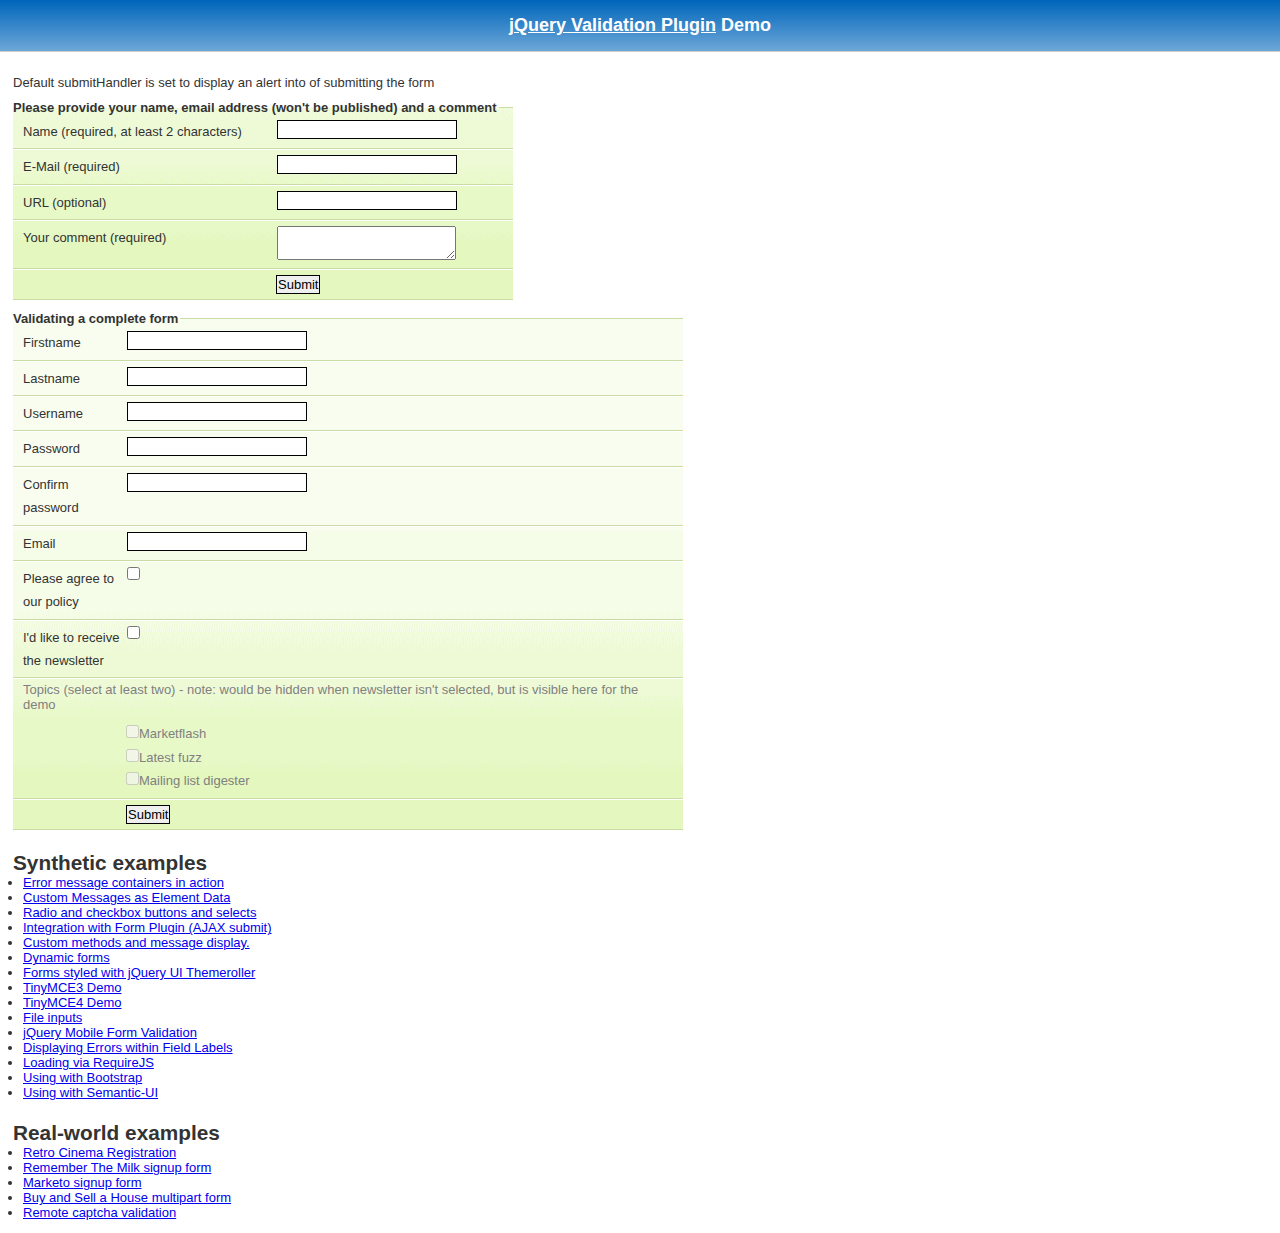
<file: js/demo/index.html>
<!DOCTYPE html>
<html lang="en">
<head>
	<meta charset="utf-8">
	<title>jQuery validation plug-in - main demo</title>
	<link rel="stylesheet" href="css/screen.css">
	<script src="../lib/jquery.js"></script>
	<script src="../dist/jquery.validate.js"></script>
	<script>
	$.validator.setDefaults({
		submitHandler: function() {
			alert("submitted!");
		}
	});

	$().ready(function() {
		// validate the comment form when it is submitted
		$("#commentForm").validate();

		// validate signup form on keyup and submit
		$("#signupForm").validate({
			rules: {
				firstname: "required",
				lastname: "required",
				username: {
					required: true,
					minlength: 2
				},
				password: {
					required: true,
					minlength: 5
				},
				confirm_password: {
					required: true,
					minlength: 5,
					equalTo: "#password"
				},
				email: {
					required: true,
					email: true
				},
				topic: {
					required: "#newsletter:checked",
					minlength: 2
				},
				agree: "required"
			},
			messages: {
				firstname: "Please enter your firstname",
				lastname: "Please enter your lastname",
				username: {
					required: "Please enter a username",
					minlength: "Your username must consist of at least 2 characters"
				},
				password: {
					required: "Please provide a password",
					minlength: "Your password must be at least 5 characters long"
				},
				confirm_password: {
					required: "Please provide a password",
					minlength: "Your password must be at least 5 characters long",
					equalTo: "Please enter the same password as above"
				},
				email: "Please enter a valid email address",
				agree: "Please accept our policy",
				topic: "Please select at least 2 topics"
			}
		});

		// propose username by combining first- and lastname
		$("#username").focus(function() {
			var firstname = $("#firstname").val();
			var lastname = $("#lastname").val();
			if (firstname && lastname && !this.value) {
				this.value = firstname + "." + lastname;
			}
		});

		//code to hide topic selection, disable for demo
		var newsletter = $("#newsletter");
		// newsletter topics are optional, hide at first
		var inital = newsletter.is(":checked");
		var topics = $("#newsletter_topics")[inital ? "removeClass" : "addClass"]("gray");
		var topicInputs = topics.find("input").attr("disabled", !inital);
		// show when newsletter is checked
		newsletter.click(function() {
			topics[this.checked ? "removeClass" : "addClass"]("gray");
			topicInputs.attr("disabled", !this.checked);
		});
	});
	</script>
	<style>
	#commentForm {
		width: 500px;
	}
	#commentForm label {
		width: 250px;
	}
	#commentForm label.error, #commentForm input.submit {
		margin-left: 253px;
	}
	#signupForm {
		width: 670px;
	}
	#signupForm label.error {
		margin-left: 10px;
		width: auto;
		display: inline;
	}
	#newsletter_topics label.error {
		display: none;
		margin-left: 103px;
	}
	</style>
</head>
<body>
<h1 id="banner"><a href="https://jqueryvalidation.org/">jQuery Validation Plugin</a> Demo</h1>
<div id="main">
	<p>Default submitHandler is set to display an alert into of submitting the form</p>
	<form class="cmxform" id="commentForm" method="get" action="">
		<fieldset>
			<legend>Please provide your name, email address (won't be published) and a comment</legend>
			<p>
				<label for="cname">Name (required, at least 2 characters)</label>
				<input id="cname" name="name" minlength="2" type="text" required>
			</p>
			<p>
				<label for="cemail">E-Mail (required)</label>
				<input id="cemail" type="email" name="email" required>
			</p>
			<p>
				<label for="curl">URL (optional)</label>
				<input id="curl" type="url" name="url">
			</p>
			<p>
				<label for="ccomment">Your comment (required)</label>
				<textarea id="ccomment" name="comment" required></textarea>
			</p>
			<p>
				<input class="submit" type="submit" value="Submit">
			</p>
		</fieldset>
	</form>
	<form class="cmxform" id="signupForm" method="get" action="">
		<fieldset>
			<legend>Validating a complete form</legend>
			<p>
				<label for="firstname">Firstname</label>
				<input id="firstname" name="firstname" type="text">
			</p>
			<p>
				<label for="lastname">Lastname</label>
				<input id="lastname" name="lastname" type="text">
			</p>
			<p>
				<label for="username">Username</label>
				<input id="username" name="username" type="text">
			</p>
			<p>
				<label for="password">Password</label>
				<input id="password" name="password" type="password">
			</p>
			<p>
				<label for="confirm_password">Confirm password</label>
				<input id="confirm_password" name="confirm_password" type="password">
			</p>
			<p>
				<label for="email">Email</label>
				<input id="email" name="email" type="email">
			</p>
			<p>
				<label for="agree">Please agree to our policy</label>
				<input type="checkbox" class="checkbox" id="agree" name="agree">
			</p>
			<p>
				<label for="newsletter">I'd like to receive the newsletter</label>
				<input type="checkbox" class="checkbox" id="newsletter" name="newsletter">
			</p>
			<fieldset id="newsletter_topics">
				<legend>Topics (select at least two) - note: would be hidden when newsletter isn't selected, but is visible here for the demo</legend>
				<label for="topic_marketflash">
					<input type="checkbox" id="topic_marketflash" value="marketflash" name="topic">Marketflash
				</label>
				<label for="topic_fuzz">
					<input type="checkbox" id="topic_fuzz" value="fuzz" name="topic">Latest fuzz
				</label>
				<label for="topic_digester">
					<input type="checkbox" id="topic_digester" value="digester" name="topic">Mailing list digester
				</label>
				<label for="topic" class="error">Please select at least two topics you'd like to receive.</label>
			</fieldset>
			<p>
				<input class="submit" type="submit" value="Submit">
			</p>
		</fieldset>
	</form>
	<h3>Synthetic examples</h3>
	<ul>
		<li><a href="errorcontainer-demo.html">Error message containers in action</a>
		</li>
		<li><a href="custom-messages-data-demo.html">Custom Messages as Element Data</a>
		</li>
		<li><a href="radio-checkbox-select-demo.html">Radio and checkbox buttons and selects</a>
		</li>
		<li><a href="ajaxSubmit-integration-demo.html">Integration with Form Plugin (AJAX submit)</a>
		</li>
		<li><a href="custom-methods-demo.html">Custom methods and message display.</a>
		</li>
		<li><a href="dynamic-totals.html">Dynamic forms</a>
		</li>
		<li><a href="themerollered.html">Forms styled with jQuery UI Themeroller</a>
		</li>
		<li><a href="tinymce/">TinyMCE3 Demo</a>
		</li>
		<li><a href="tinymce4/">TinyMCE4 Demo</a>
		</li>
		<li><a href="file_input.html">File inputs</a>
		</li>
		<li><a href="jquerymobile.html">jQuery Mobile Form Validation</a>
		</li>
		<li><a href="errors-within-labels.html">Displaying Errors within Field Labels</a>
		</li>
		<li><a href="requirejs/index.html">Loading via RequireJS</a>
		</li>
		<li><a href="bootstrap/index.html">Using with Bootstrap</a>
		</li>
		<li><a href="semantic-ui/index.html">Using with Semantic-UI</a>
		</li>
	</ul>
	<h3>Real-world examples</h3>
	<ul>
		<li><a href="cinema/">Retro Cinema Registration</a></li>
		<li><a href="milk/">Remember The Milk signup form</a></li>
		<li><a href="marketo/">Marketo signup form</a></li>
		<li><a href="multipart/">Buy and Sell a House multipart form</a></li>
		<li><a href="captcha/">Remote captcha validation</a></li>
	</ul>
</div>
</body>
</html>
</file>
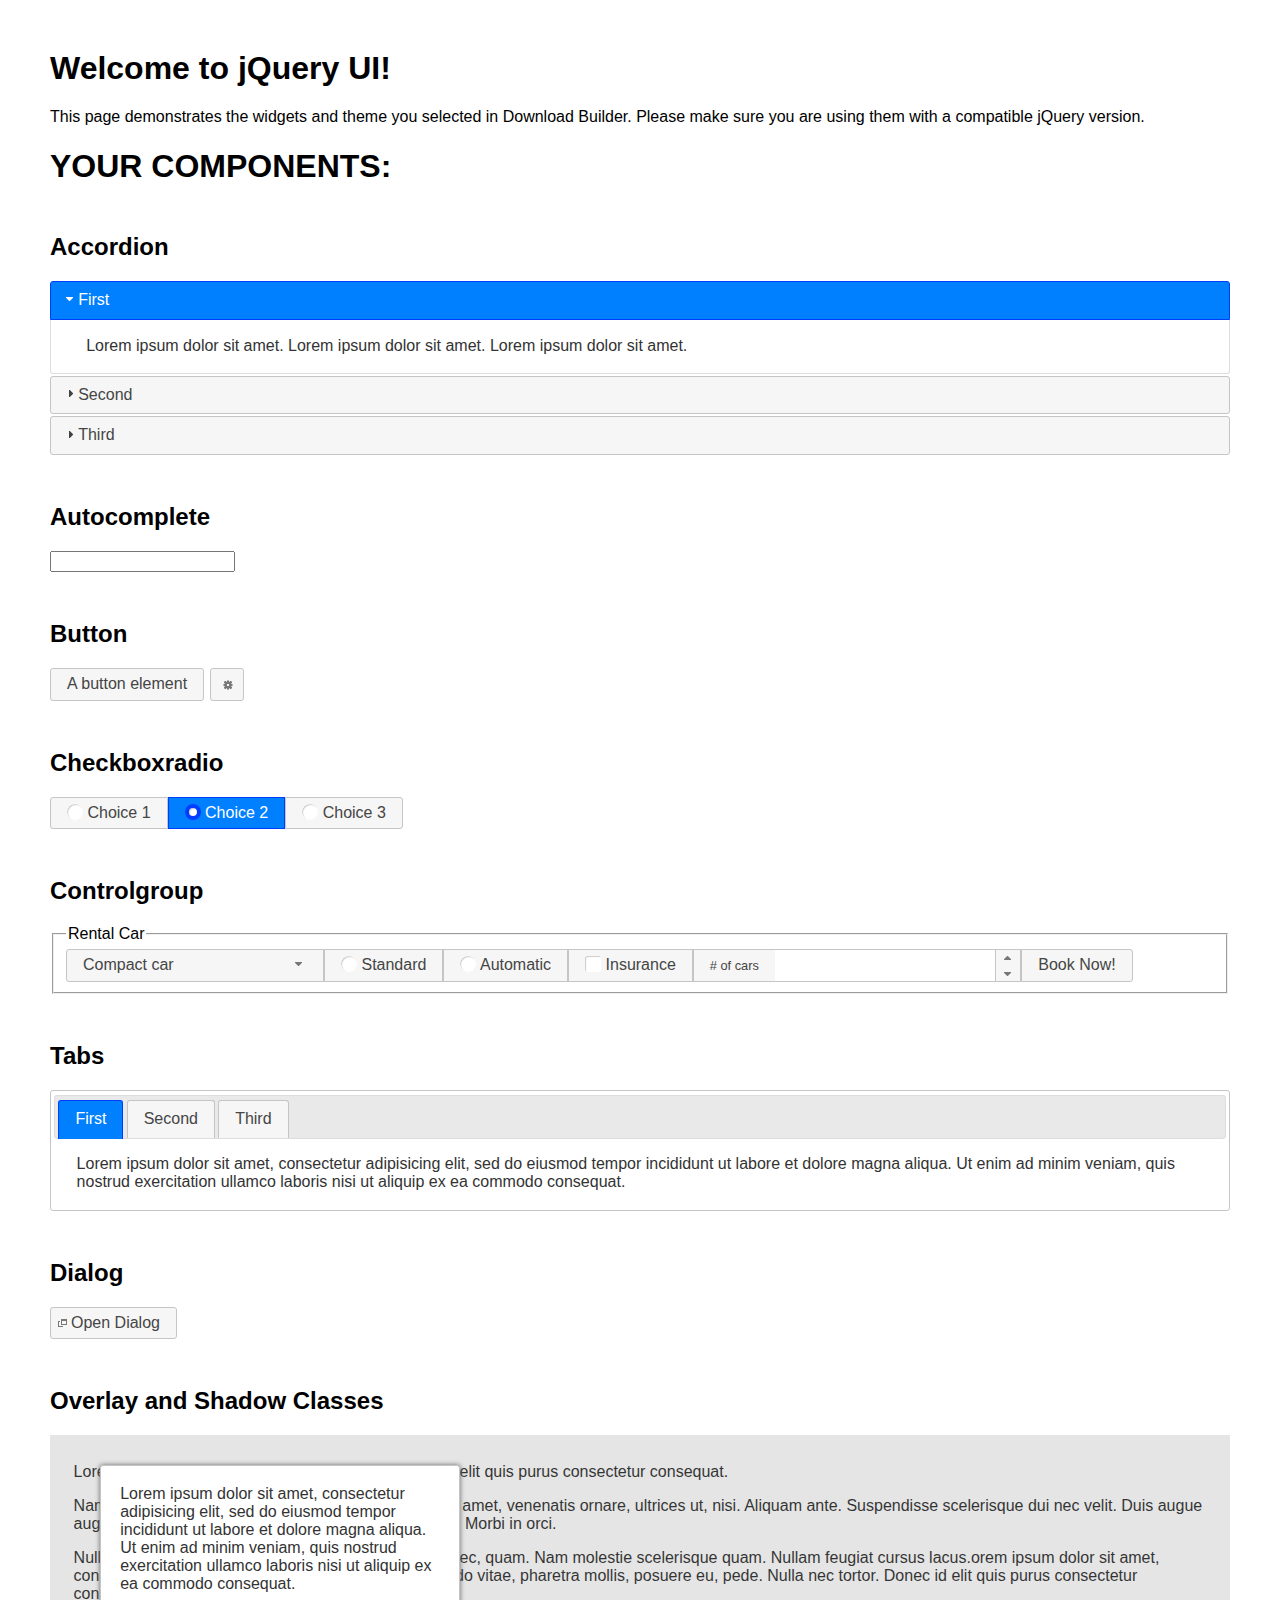
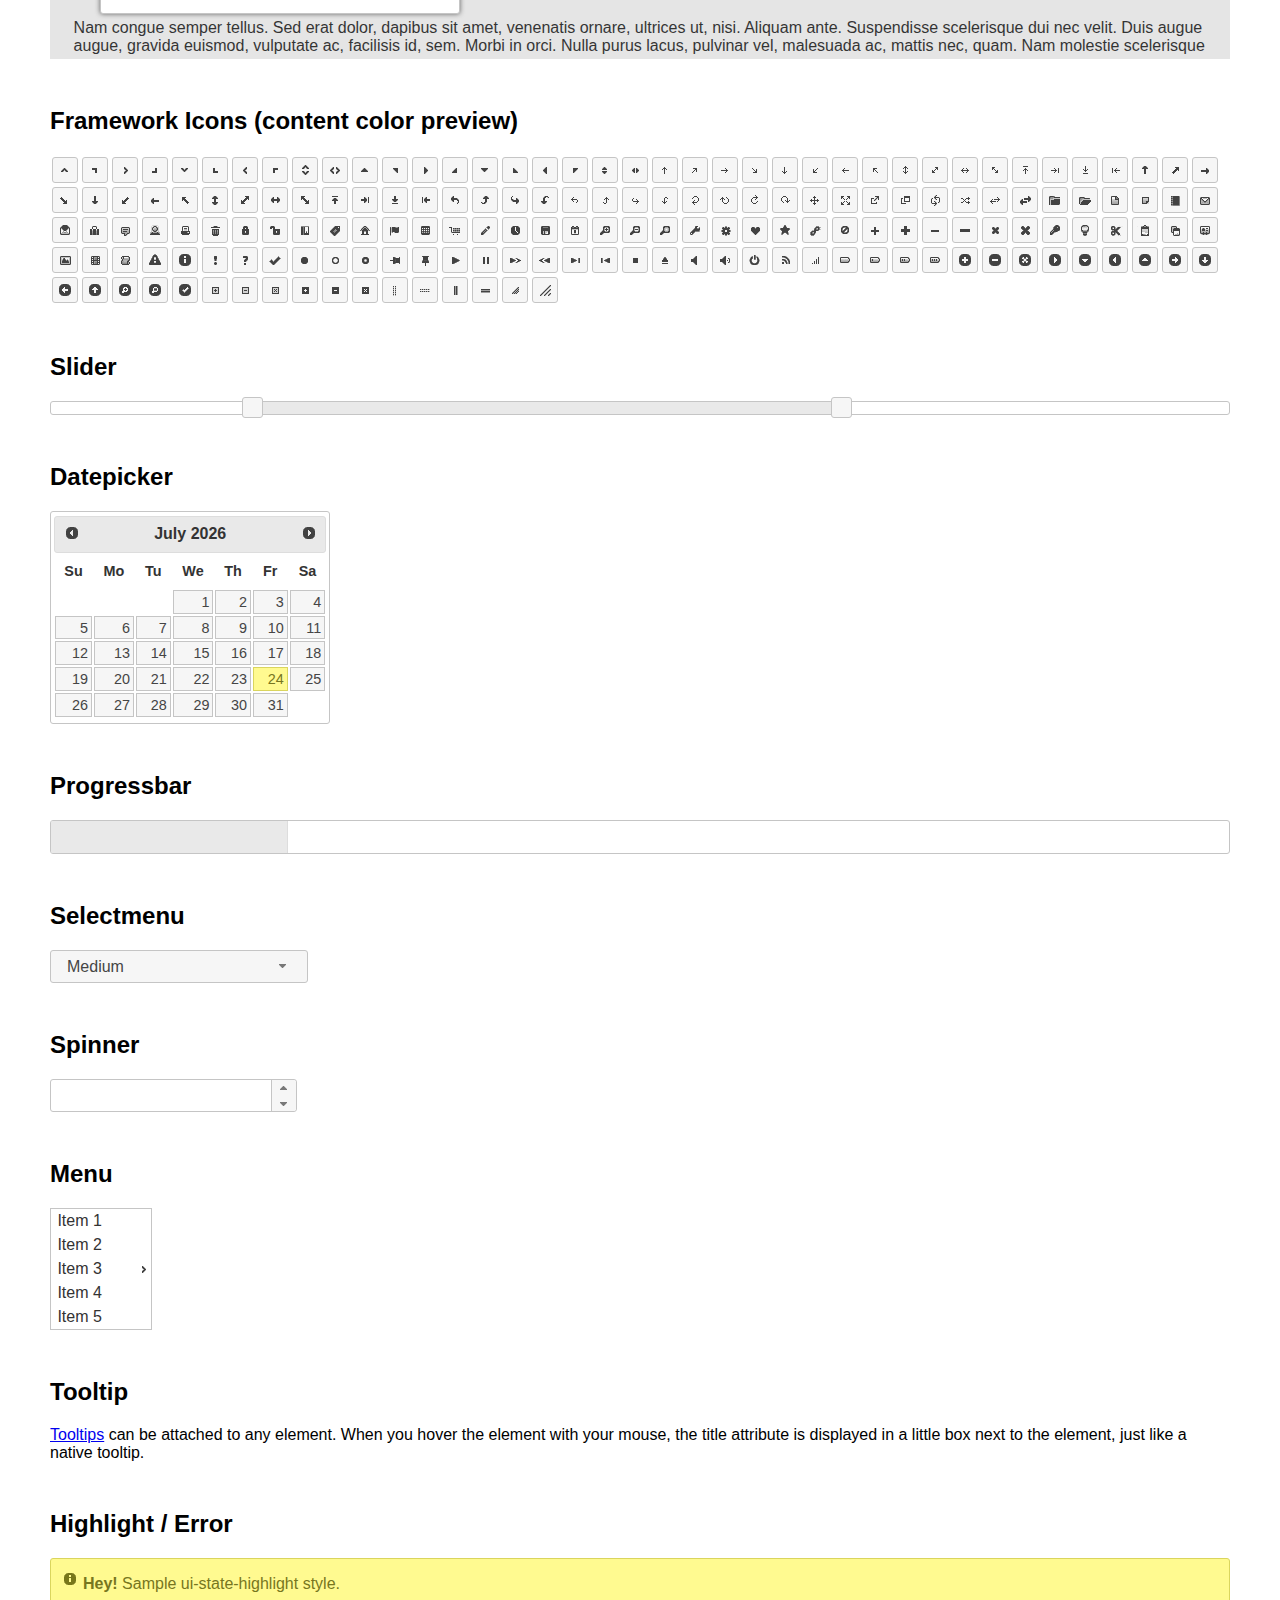
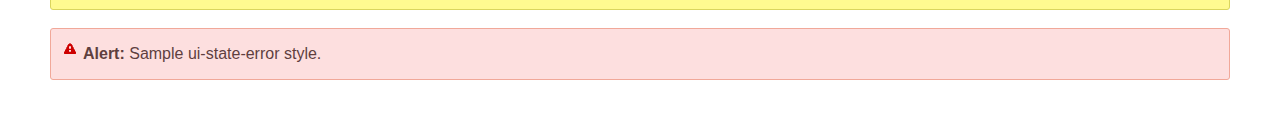
<file: js/jquery-ui-1.12.1.custom/index.html>
<!doctype html>
<html lang="us">
<head>
	<meta charset="utf-8">
	<title>jQuery UI Example Page</title>
	<link href="jquery-ui.css" rel="stylesheet">
	<style>
	body{
		font-family: "Trebuchet MS", sans-serif;
		margin: 50px;
	}
	.demoHeaders {
		margin-top: 2em;
	}
	#dialog-link {
		padding: .4em 1em .4em 20px;
		text-decoration: none;
		position: relative;
	}
	#dialog-link span.ui-icon {
		margin: 0 5px 0 0;
		position: absolute;
		left: .2em;
		top: 50%;
		margin-top: -8px;
	}
	#icons {
		margin: 0;
		padding: 0;
	}
	#icons li {
		margin: 2px;
		position: relative;
		padding: 4px 0;
		cursor: pointer;
		float: left;
		list-style: none;
	}
	#icons span.ui-icon {
		float: left;
		margin: 0 4px;
	}
	.fakewindowcontain .ui-widget-overlay {
		position: absolute;
	}
	select {
		width: 200px;
	}
	</style>
</head>
<body>

<h1>Welcome to jQuery UI!</h1>

<div class="ui-widget">
	<p>This page demonstrates the widgets and theme you selected in Download Builder. Please make sure you are using them with a compatible jQuery version.</p>
</div>

<h1>YOUR COMPONENTS:</h1>

<!-- Accordion -->
<h2 class="demoHeaders">Accordion</h2>
<div id="accordion">
	<h3>First</h3>
	<div>Lorem ipsum dolor sit amet. Lorem ipsum dolor sit amet. Lorem ipsum dolor sit amet.</div>
	<h3>Second</h3>
	<div>Phasellus mattis tincidunt nibh.</div>
	<h3>Third</h3>
	<div>Nam dui erat, auctor a, dignissim quis.</div>
</div>

<!-- Autocomplete -->
<h2 class="demoHeaders">Autocomplete</h2>
<div>
	<input id="autocomplete" title="type &quot;a&quot;">
</div>

<!-- Button -->
<h2 class="demoHeaders">Button</h2>
<button id="button">A button element</button>
<button id="button-icon">An icon-only button</button>

<!-- Checkboxradio -->
<h2 class="demoHeaders">Checkboxradio</h2>
<form style="margin-top: 1em;">
	<div id="radioset">
		<input type="radio" id="radio1" name="radio"><label for="radio1">Choice 1</label>
		<input type="radio" id="radio2" name="radio" checked="checked"><label for="radio2">Choice 2</label>
		<input type="radio" id="radio3" name="radio"><label for="radio3">Choice 3</label>
	</div>
</form>

<!-- Controlgroup -->
<h2 class="demoHeaders">Controlgroup</h2>
<fieldset>
	<legend>Rental Car</legend>
	<div id="controlgroup">
		<select id="car-type">
			<option>Compact car</option>
			<option>Midsize car</option>
			<option>Full size car</option>
			<option>SUV</option>
			<option>Luxury</option>
			<option>Truck</option>
			<option>Van</option>
		</select>
		<label for="transmission-standard">Standard</label>
		<input type="radio" name="transmission" id="transmission-standard">
		<label for="transmission-automatic">Automatic</label>
		<input type="radio" name="transmission" id="transmission-automatic">
		<label for="insurance">Insurance</label>
		<input type="checkbox" name="insurance" id="insurance">
		<label for="horizontal-spinner" class="ui-controlgroup-label"># of cars</label>
		<input id="horizontal-spinner" class="ui-spinner-input">
		<button>Book Now!</button>
	</div>
</fieldset>

<!-- Tabs -->
<h2 class="demoHeaders">Tabs</h2>
<div id="tabs">
	<ul>
		<li><a href="#tabs-1">First</a></li>
		<li><a href="#tabs-2">Second</a></li>
		<li><a href="#tabs-3">Third</a></li>
	</ul>
	<div id="tabs-1">Lorem ipsum dolor sit amet, consectetur adipisicing elit, sed do eiusmod tempor incididunt ut labore et dolore magna aliqua. Ut enim ad minim veniam, quis nostrud exercitation ullamco laboris nisi ut aliquip ex ea commodo consequat.</div>
	<div id="tabs-2">Phasellus mattis tincidunt nibh. Cras orci urna, blandit id, pretium vel, aliquet ornare, felis. Maecenas scelerisque sem non nisl. Fusce sed lorem in enim dictum bibendum.</div>
	<div id="tabs-3">Nam dui erat, auctor a, dignissim quis, sollicitudin eu, felis. Pellentesque nisi urna, interdum eget, sagittis et, consequat vestibulum, lacus. Mauris porttitor ullamcorper augue.</div>
</div>

<h2 class="demoHeaders">Dialog</h2>
<p>
	<button id="dialog-link" class="ui-button ui-corner-all ui-widget">
		<span class="ui-icon ui-icon-newwin"></span>Open Dialog
	</button>
</p>

<h2 class="demoHeaders">Overlay and Shadow Classes</h2>
<div style="position: relative; width: 96%; height: 200px; padding:1% 2%; overflow:hidden;" class="fakewindowcontain">
	<p>Lorem ipsum dolor sit amet,  Nulla nec tortor. Donec id elit quis purus consectetur consequat. </p><p>Nam congue semper tellus. Sed erat dolor, dapibus sit amet, venenatis ornare, ultrices ut, nisi. Aliquam ante. Suspendisse scelerisque dui nec velit. Duis augue augue, gravida euismod, vulputate ac, facilisis id, sem. Morbi in orci. </p><p>Nulla purus lacus, pulvinar vel, malesuada ac, mattis nec, quam. Nam molestie scelerisque quam. Nullam feugiat cursus lacus.orem ipsum dolor sit amet, consectetur adipiscing elit. Donec libero risus, commodo vitae, pharetra mollis, posuere eu, pede. Nulla nec tortor. Donec id elit quis purus consectetur consequat. </p><p>Nam congue semper tellus. Sed erat dolor, dapibus sit amet, venenatis ornare, ultrices ut, nisi. Aliquam ante. Suspendisse scelerisque dui nec velit. Duis augue augue, gravida euismod, vulputate ac, facilisis id, sem. Morbi in orci. Nulla purus lacus, pulvinar vel, malesuada ac, mattis nec, quam. Nam molestie scelerisque quam. </p><p>Nullam feugiat cursus lacus.orem ipsum dolor sit amet, consectetur adipiscing elit. Donec libero risus, commodo vitae, pharetra mollis, posuere eu, pede. Nulla nec tortor. Donec id elit quis purus consectetur consequat. Nam congue semper tellus. Sed erat dolor, dapibus sit amet, venenatis ornare, ultrices ut, nisi. Aliquam ante. </p><p>Suspendisse scelerisque dui nec velit. Duis augue augue, gravida euismod, vulputate ac, facilisis id, sem. Morbi in orci. Nulla purus lacus, pulvinar vel, malesuada ac, mattis nec, quam. Nam molestie scelerisque quam. Nullam feugiat cursus lacus.orem ipsum dolor sit amet, consectetur adipiscing elit. Donec libero risus, commodo vitae, pharetra mollis, posuere eu, pede. Nulla nec tortor. Donec id elit quis purus consectetur consequat. Nam congue semper tellus. Sed erat dolor, dapibus sit amet, venenatis ornare, ultrices ut, nisi. </p>

	<!-- ui-dialog -->
	<div class="ui-widget-overlay ui-front"></div>
	<div style="position: absolute; width: 320px; left: 50px; top: 30px; padding: 1.2em" class="ui-widget ui-front ui-widget-content ui-corner-all ui-widget-shadow">
		Lorem ipsum dolor sit amet, consectetur adipisicing elit, sed do eiusmod tempor incididunt ut labore et dolore magna aliqua. Ut enim ad minim veniam, quis nostrud exercitation ullamco laboris nisi ut aliquip ex ea commodo consequat.
	</div>

</div>

<!-- ui-dialog -->
<div id="dialog" title="Dialog Title">
	<p>Lorem ipsum dolor sit amet, consectetur adipisicing elit, sed do eiusmod tempor incididunt ut labore et dolore magna aliqua. Ut enim ad minim veniam, quis nostrud exercitation ullamco laboris nisi ut aliquip ex ea commodo consequat.</p>
</div>


<h2 class="demoHeaders">Framework Icons (content color preview)</h2>
<ul id="icons" class="ui-widget ui-helper-clearfix">
	<li class="ui-state-default ui-corner-all" title=".ui-icon-caret-1-n"><span class="ui-icon ui-icon-caret-1-n"></span></li>
	<li class="ui-state-default ui-corner-all" title=".ui-icon-caret-1-ne"><span class="ui-icon ui-icon-caret-1-ne"></span></li>
	<li class="ui-state-default ui-corner-all" title=".ui-icon-caret-1-e"><span class="ui-icon ui-icon-caret-1-e"></span></li>
	<li class="ui-state-default ui-corner-all" title=".ui-icon-caret-1-se"><span class="ui-icon ui-icon-caret-1-se"></span></li>
	<li class="ui-state-default ui-corner-all" title=".ui-icon-caret-1-s"><span class="ui-icon ui-icon-caret-1-s"></span></li>
	<li class="ui-state-default ui-corner-all" title=".ui-icon-caret-1-sw"><span class="ui-icon ui-icon-caret-1-sw"></span></li>
	<li class="ui-state-default ui-corner-all" title=".ui-icon-caret-1-w"><span class="ui-icon ui-icon-caret-1-w"></span></li>
	<li class="ui-state-default ui-corner-all" title=".ui-icon-caret-1-nw"><span class="ui-icon ui-icon-caret-1-nw"></span></li>
	<li class="ui-state-default ui-corner-all" title=".ui-icon-caret-2-n-s"><span class="ui-icon ui-icon-caret-2-n-s"></span></li>
	<li class="ui-state-default ui-corner-all" title=".ui-icon-caret-2-e-w"><span class="ui-icon ui-icon-caret-2-e-w"></span></li>
	<li class="ui-state-default ui-corner-all" title=".ui-icon-triangle-1-n"><span class="ui-icon ui-icon-triangle-1-n"></span></li>
	<li class="ui-state-default ui-corner-all" title=".ui-icon-triangle-1-ne"><span class="ui-icon ui-icon-triangle-1-ne"></span></li>
	<li class="ui-state-default ui-corner-all" title=".ui-icon-triangle-1-e"><span class="ui-icon ui-icon-triangle-1-e"></span></li>
	<li class="ui-state-default ui-corner-all" title=".ui-icon-triangle-1-se"><span class="ui-icon ui-icon-triangle-1-se"></span></li>
	<li class="ui-state-default ui-corner-all" title=".ui-icon-triangle-1-s"><span class="ui-icon ui-icon-triangle-1-s"></span></li>
	<li class="ui-state-default ui-corner-all" title=".ui-icon-triangle-1-sw"><span class="ui-icon ui-icon-triangle-1-sw"></span></li>
	<li class="ui-state-default ui-corner-all" title=".ui-icon-triangle-1-w"><span class="ui-icon ui-icon-triangle-1-w"></span></li>
	<li class="ui-state-default ui-corner-all" title=".ui-icon-triangle-1-nw"><span class="ui-icon ui-icon-triangle-1-nw"></span></li>
	<li class="ui-state-default ui-corner-all" title=".ui-icon-triangle-2-n-s"><span class="ui-icon ui-icon-triangle-2-n-s"></span></li>
	<li class="ui-state-default ui-corner-all" title=".ui-icon-triangle-2-e-w"><span class="ui-icon ui-icon-triangle-2-e-w"></span></li>
	<li class="ui-state-default ui-corner-all" title=".ui-icon-arrow-1-n"><span class="ui-icon ui-icon-arrow-1-n"></span></li>
	<li class="ui-state-default ui-corner-all" title=".ui-icon-arrow-1-ne"><span class="ui-icon ui-icon-arrow-1-ne"></span></li>
	<li class="ui-state-default ui-corner-all" title=".ui-icon-arrow-1-e"><span class="ui-icon ui-icon-arrow-1-e"></span></li>
	<li class="ui-state-default ui-corner-all" title=".ui-icon-arrow-1-se"><span class="ui-icon ui-icon-arrow-1-se"></span></li>
	<li class="ui-state-default ui-corner-all" title=".ui-icon-arrow-1-s"><span class="ui-icon ui-icon-arrow-1-s"></span></li>
	<li class="ui-state-default ui-corner-all" title=".ui-icon-arrow-1-sw"><span class="ui-icon ui-icon-arrow-1-sw"></span></li>
	<li class="ui-state-default ui-corner-all" title=".ui-icon-arrow-1-w"><span class="ui-icon ui-icon-arrow-1-w"></span></li>
	<li class="ui-state-default ui-corner-all" title=".ui-icon-arrow-1-nw"><span class="ui-icon ui-icon-arrow-1-nw"></span></li>
	<li class="ui-state-default ui-corner-all" title=".ui-icon-arrow-2-n-s"><span class="ui-icon ui-icon-arrow-2-n-s"></span></li>
	<li class="ui-state-default ui-corner-all" title=".ui-icon-arrow-2-ne-sw"><span class="ui-icon ui-icon-arrow-2-ne-sw"></span></li>
	<li class="ui-state-default ui-corner-all" title=".ui-icon-arrow-2-e-w"><span class="ui-icon ui-icon-arrow-2-e-w"></span></li>
	<li class="ui-state-default ui-corner-all" title=".ui-icon-arrow-2-se-nw"><span class="ui-icon ui-icon-arrow-2-se-nw"></span></li>
	<li class="ui-state-default ui-corner-all" title=".ui-icon-arrowstop-1-n"><span class="ui-icon ui-icon-arrowstop-1-n"></span></li>
	<li class="ui-state-default ui-corner-all" title=".ui-icon-arrowstop-1-e"><span class="ui-icon ui-icon-arrowstop-1-e"></span></li>
	<li class="ui-state-default ui-corner-all" title=".ui-icon-arrowstop-1-s"><span class="ui-icon ui-icon-arrowstop-1-s"></span></li>
	<li class="ui-state-default ui-corner-all" title=".ui-icon-arrowstop-1-w"><span class="ui-icon ui-icon-arrowstop-1-w"></span></li>
	<li class="ui-state-default ui-corner-all" title=".ui-icon-arrowthick-1-n"><span class="ui-icon ui-icon-arrowthick-1-n"></span></li>
	<li class="ui-state-default ui-corner-all" title=".ui-icon-arrowthick-1-ne"><span class="ui-icon ui-icon-arrowthick-1-ne"></span></li>
	<li class="ui-state-default ui-corner-all" title=".ui-icon-arrowthick-1-e"><span class="ui-icon ui-icon-arrowthick-1-e"></span></li>
	<li class="ui-state-default ui-corner-all" title=".ui-icon-arrowthick-1-se"><span class="ui-icon ui-icon-arrowthick-1-se"></span></li>
	<li class="ui-state-default ui-corner-all" title=".ui-icon-arrowthick-1-s"><span class="ui-icon ui-icon-arrowthick-1-s"></span></li>
	<li class="ui-state-default ui-corner-all" title=".ui-icon-arrowthick-1-sw"><span class="ui-icon ui-icon-arrowthick-1-sw"></span></li>
	<li class="ui-state-default ui-corner-all" title=".ui-icon-arrowthick-1-w"><span class="ui-icon ui-icon-arrowthick-1-w"></span></li>
	<li class="ui-state-default ui-corner-all" title=".ui-icon-arrowthick-1-nw"><span class="ui-icon ui-icon-arrowthick-1-nw"></span></li>
	<li class="ui-state-default ui-corner-all" title=".ui-icon-arrowthick-2-n-s"><span class="ui-icon ui-icon-arrowthick-2-n-s"></span></li>
	<li class="ui-state-default ui-corner-all" title=".ui-icon-arrowthick-2-ne-sw"><span class="ui-icon ui-icon-arrowthick-2-ne-sw"></span></li>
	<li class="ui-state-default ui-corner-all" title=".ui-icon-arrowthick-2-e-w"><span class="ui-icon ui-icon-arrowthick-2-e-w"></span></li>
	<li class="ui-state-default ui-corner-all" title=".ui-icon-arrowthick-2-se-nw"><span class="ui-icon ui-icon-arrowthick-2-se-nw"></span></li>
	<li class="ui-state-default ui-corner-all" title=".ui-icon-arrowthickstop-1-n"><span class="ui-icon ui-icon-arrowthickstop-1-n"></span></li>
	<li class="ui-state-default ui-corner-all" title=".ui-icon-arrowthickstop-1-e"><span class="ui-icon ui-icon-arrowthickstop-1-e"></span></li>
	<li class="ui-state-default ui-corner-all" title=".ui-icon-arrowthickstop-1-s"><span class="ui-icon ui-icon-arrowthickstop-1-s"></span></li>
	<li class="ui-state-default ui-corner-all" title=".ui-icon-arrowthickstop-1-w"><span class="ui-icon ui-icon-arrowthickstop-1-w"></span></li>
	<li class="ui-state-default ui-corner-all" title=".ui-icon-arrowreturnthick-1-w"><span class="ui-icon ui-icon-arrowreturnthick-1-w"></span></li>
	<li class="ui-state-default ui-corner-all" title=".ui-icon-arrowreturnthick-1-n"><span class="ui-icon ui-icon-arrowreturnthick-1-n"></span></li>
	<li class="ui-state-default ui-corner-all" title=".ui-icon-arrowreturnthick-1-e"><span class="ui-icon ui-icon-arrowreturnthick-1-e"></span></li>
	<li class="ui-state-default ui-corner-all" title=".ui-icon-arrowreturnthick-1-s"><span class="ui-icon ui-icon-arrowreturnthick-1-s"></span></li>
	<li class="ui-state-default ui-corner-all" title=".ui-icon-arrowreturn-1-w"><span class="ui-icon ui-icon-arrowreturn-1-w"></span></li>
	<li class="ui-state-default ui-corner-all" title=".ui-icon-arrowreturn-1-n"><span class="ui-icon ui-icon-arrowreturn-1-n"></span></li>
	<li class="ui-state-default ui-corner-all" title=".ui-icon-arrowreturn-1-e"><span class="ui-icon ui-icon-arrowreturn-1-e"></span></li>
	<li class="ui-state-default ui-corner-all" title=".ui-icon-arrowreturn-1-s"><span class="ui-icon ui-icon-arrowreturn-1-s"></span></li>
	<li class="ui-state-default ui-corner-all" title=".ui-icon-arrowrefresh-1-w"><span class="ui-icon ui-icon-arrowrefresh-1-w"></span></li>
	<li class="ui-state-default ui-corner-all" title=".ui-icon-arrowrefresh-1-n"><span class="ui-icon ui-icon-arrowrefresh-1-n"></span></li>
	<li class="ui-state-default ui-corner-all" title=".ui-icon-arrowrefresh-1-e"><span class="ui-icon ui-icon-arrowrefresh-1-e"></span></li>
	<li class="ui-state-default ui-corner-all" title=".ui-icon-arrowrefresh-1-s"><span class="ui-icon ui-icon-arrowrefresh-1-s"></span></li>
	<li class="ui-state-default ui-corner-all" title=".ui-icon-arrow-4"><span class="ui-icon ui-icon-arrow-4"></span></li>
	<li class="ui-state-default ui-corner-all" title=".ui-icon-arrow-4-diag"><span class="ui-icon ui-icon-arrow-4-diag"></span></li>
	<li class="ui-state-default ui-corner-all" title=".ui-icon-extlink"><span class="ui-icon ui-icon-extlink"></span></li>
	<li class="ui-state-default ui-corner-all" title=".ui-icon-newwin"><span class="ui-icon ui-icon-newwin"></span></li>
	<li class="ui-state-default ui-corner-all" title=".ui-icon-refresh"><span class="ui-icon ui-icon-refresh"></span></li>
	<li class="ui-state-default ui-corner-all" title=".ui-icon-shuffle"><span class="ui-icon ui-icon-shuffle"></span></li>
	<li class="ui-state-default ui-corner-all" title=".ui-icon-transfer-e-w"><span class="ui-icon ui-icon-transfer-e-w"></span></li>
	<li class="ui-state-default ui-corner-all" title=".ui-icon-transferthick-e-w"><span class="ui-icon ui-icon-transferthick-e-w"></span></li>
	<li class="ui-state-default ui-corner-all" title=".ui-icon-folder-collapsed"><span class="ui-icon ui-icon-folder-collapsed"></span></li>
	<li class="ui-state-default ui-corner-all" title=".ui-icon-folder-open"><span class="ui-icon ui-icon-folder-open"></span></li>
	<li class="ui-state-default ui-corner-all" title=".ui-icon-document"><span class="ui-icon ui-icon-document"></span></li>
	<li class="ui-state-default ui-corner-all" title=".ui-icon-document-b"><span class="ui-icon ui-icon-document-b"></span></li>
	<li class="ui-state-default ui-corner-all" title=".ui-icon-note"><span class="ui-icon ui-icon-note"></span></li>
	<li class="ui-state-default ui-corner-all" title=".ui-icon-mail-closed"><span class="ui-icon ui-icon-mail-closed"></span></li>
	<li class="ui-state-default ui-corner-all" title=".ui-icon-mail-open"><span class="ui-icon ui-icon-mail-open"></span></li>
	<li class="ui-state-default ui-corner-all" title=".ui-icon-suitcase"><span class="ui-icon ui-icon-suitcase"></span></li>
	<li class="ui-state-default ui-corner-all" title=".ui-icon-comment"><span class="ui-icon ui-icon-comment"></span></li>
	<li class="ui-state-default ui-corner-all" title=".ui-icon-person"><span class="ui-icon ui-icon-person"></span></li>
	<li class="ui-state-default ui-corner-all" title=".ui-icon-print"><span class="ui-icon ui-icon-print"></span></li>
	<li class="ui-state-default ui-corner-all" title=".ui-icon-trash"><span class="ui-icon ui-icon-trash"></span></li>
	<li class="ui-state-default ui-corner-all" title=".ui-icon-locked"><span class="ui-icon ui-icon-locked"></span></li>
	<li class="ui-state-default ui-corner-all" title=".ui-icon-unlocked"><span class="ui-icon ui-icon-unlocked"></span></li>
	<li class="ui-state-default ui-corner-all" title=".ui-icon-bookmark"><span class="ui-icon ui-icon-bookmark"></span></li>
	<li class="ui-state-default ui-corner-all" title=".ui-icon-tag"><span class="ui-icon ui-icon-tag"></span></li>
	<li class="ui-state-default ui-corner-all" title=".ui-icon-home"><span class="ui-icon ui-icon-home"></span></li>
	<li class="ui-state-default ui-corner-all" title=".ui-icon-flag"><span class="ui-icon ui-icon-flag"></span></li>
	<li class="ui-state-default ui-corner-all" title=".ui-icon-calculator"><span class="ui-icon ui-icon-calculator"></span></li>
	<li class="ui-state-default ui-corner-all" title=".ui-icon-cart"><span class="ui-icon ui-icon-cart"></span></li>
	<li class="ui-state-default ui-corner-all" title=".ui-icon-pencil"><span class="ui-icon ui-icon-pencil"></span></li>
	<li class="ui-state-default ui-corner-all" title=".ui-icon-clock"><span class="ui-icon ui-icon-clock"></span></li>
	<li class="ui-state-default ui-corner-all" title=".ui-icon-disk"><span class="ui-icon ui-icon-disk"></span></li>
	<li class="ui-state-default ui-corner-all" title=".ui-icon-calendar"><span class="ui-icon ui-icon-calendar"></span></li>
	<li class="ui-state-default ui-corner-all" title=".ui-icon-zoomin"><span class="ui-icon ui-icon-zoomin"></span></li>
	<li class="ui-state-default ui-corner-all" title=".ui-icon-zoomout"><span class="ui-icon ui-icon-zoomout"></span></li>
	<li class="ui-state-default ui-corner-all" title=".ui-icon-search"><span class="ui-icon ui-icon-search"></span></li>
	<li class="ui-state-default ui-corner-all" title=".ui-icon-wrench"><span class="ui-icon ui-icon-wrench"></span></li>
	<li class="ui-state-default ui-corner-all" title=".ui-icon-gear"><span class="ui-icon ui-icon-gear"></span></li>
	<li class="ui-state-default ui-corner-all" title=".ui-icon-heart"><span class="ui-icon ui-icon-heart"></span></li>
	<li class="ui-state-default ui-corner-all" title=".ui-icon-star"><span class="ui-icon ui-icon-star"></span></li>
	<li class="ui-state-default ui-corner-all" title=".ui-icon-link"><span class="ui-icon ui-icon-link"></span></li>
	<li class="ui-state-default ui-corner-all" title=".ui-icon-cancel"><span class="ui-icon ui-icon-cancel"></span></li>
	<li class="ui-state-default ui-corner-all" title=".ui-icon-plus"><span class="ui-icon ui-icon-plus"></span></li>
	<li class="ui-state-default ui-corner-all" title=".ui-icon-plusthick"><span class="ui-icon ui-icon-plusthick"></span></li>
	<li class="ui-state-default ui-corner-all" title=".ui-icon-minus"><span class="ui-icon ui-icon-minus"></span></li>
	<li class="ui-state-default ui-corner-all" title=".ui-icon-minusthick"><span class="ui-icon ui-icon-minusthick"></span></li>
	<li class="ui-state-default ui-corner-all" title=".ui-icon-close"><span class="ui-icon ui-icon-close"></span></li>
	<li class="ui-state-default ui-corner-all" title=".ui-icon-closethick"><span class="ui-icon ui-icon-closethick"></span></li>
	<li class="ui-state-default ui-corner-all" title=".ui-icon-key"><span class="ui-icon ui-icon-key"></span></li>
	<li class="ui-state-default ui-corner-all" title=".ui-icon-lightbulb"><span class="ui-icon ui-icon-lightbulb"></span></li>
	<li class="ui-state-default ui-corner-all" title=".ui-icon-scissors"><span class="ui-icon ui-icon-scissors"></span></li>
	<li class="ui-state-default ui-corner-all" title=".ui-icon-clipboard"><span class="ui-icon ui-icon-clipboard"></span></li>
	<li class="ui-state-default ui-corner-all" title=".ui-icon-copy"><span class="ui-icon ui-icon-copy"></span></li>
	<li class="ui-state-default ui-corner-all" title=".ui-icon-contact"><span class="ui-icon ui-icon-contact"></span></li>
	<li class="ui-state-default ui-corner-all" title=".ui-icon-image"><span class="ui-icon ui-icon-image"></span></li>
	<li class="ui-state-default ui-corner-all" title=".ui-icon-video"><span class="ui-icon ui-icon-video"></span></li>
	<li class="ui-state-default ui-corner-all" title=".ui-icon-script"><span class="ui-icon ui-icon-script"></span></li>
	<li class="ui-state-default ui-corner-all" title=".ui-icon-alert"><span class="ui-icon ui-icon-alert"></span></li>
	<li class="ui-state-default ui-corner-all" title=".ui-icon-info"><span class="ui-icon ui-icon-info"></span></li>
	<li class="ui-state-default ui-corner-all" title=".ui-icon-notice"><span class="ui-icon ui-icon-notice"></span></li>
	<li class="ui-state-default ui-corner-all" title=".ui-icon-help"><span class="ui-icon ui-icon-help"></span></li>
	<li class="ui-state-default ui-corner-all" title=".ui-icon-check"><span class="ui-icon ui-icon-check"></span></li>
	<li class="ui-state-default ui-corner-all" title=".ui-icon-bullet"><span class="ui-icon ui-icon-bullet"></span></li>
	<li class="ui-state-default ui-corner-all" title=".ui-icon-radio-off"><span class="ui-icon ui-icon-radio-off"></span></li>
	<li class="ui-state-default ui-corner-all" title=".ui-icon-radio-on"><span class="ui-icon ui-icon-radio-on"></span></li>
	<li class="ui-state-default ui-corner-all" title=".ui-icon-pin-w"><span class="ui-icon ui-icon-pin-w"></span></li>
	<li class="ui-state-default ui-corner-all" title=".ui-icon-pin-s"><span class="ui-icon ui-icon-pin-s"></span></li>
	<li class="ui-state-default ui-corner-all" title=".ui-icon-play"><span class="ui-icon ui-icon-play"></span></li>
	<li class="ui-state-default ui-corner-all" title=".ui-icon-pause"><span class="ui-icon ui-icon-pause"></span></li>
	<li class="ui-state-default ui-corner-all" title=".ui-icon-seek-next"><span class="ui-icon ui-icon-seek-next"></span></li>
	<li class="ui-state-default ui-corner-all" title=".ui-icon-seek-prev"><span class="ui-icon ui-icon-seek-prev"></span></li>
	<li class="ui-state-default ui-corner-all" title=".ui-icon-seek-end"><span class="ui-icon ui-icon-seek-end"></span></li>
	<li class="ui-state-default ui-corner-all" title=".ui-icon-seek-first"><span class="ui-icon ui-icon-seek-first"></span></li>
	<li class="ui-state-default ui-corner-all" title=".ui-icon-stop"><span class="ui-icon ui-icon-stop"></span></li>
	<li class="ui-state-default ui-corner-all" title=".ui-icon-eject"><span class="ui-icon ui-icon-eject"></span></li>
	<li class="ui-state-default ui-corner-all" title=".ui-icon-volume-off"><span class="ui-icon ui-icon-volume-off"></span></li>
	<li class="ui-state-default ui-corner-all" title=".ui-icon-volume-on"><span class="ui-icon ui-icon-volume-on"></span></li>
	<li class="ui-state-default ui-corner-all" title=".ui-icon-power"><span class="ui-icon ui-icon-power"></span></li>
	<li class="ui-state-default ui-corner-all" title=".ui-icon-signal-diag"><span class="ui-icon ui-icon-signal-diag"></span></li>
	<li class="ui-state-default ui-corner-all" title=".ui-icon-signal"><span class="ui-icon ui-icon-signal"></span></li>
	<li class="ui-state-default ui-corner-all" title=".ui-icon-battery-0"><span class="ui-icon ui-icon-battery-0"></span></li>
	<li class="ui-state-default ui-corner-all" title=".ui-icon-battery-1"><span class="ui-icon ui-icon-battery-1"></span></li>
	<li class="ui-state-default ui-corner-all" title=".ui-icon-battery-2"><span class="ui-icon ui-icon-battery-2"></span></li>
	<li class="ui-state-default ui-corner-all" title=".ui-icon-battery-3"><span class="ui-icon ui-icon-battery-3"></span></li>
	<li class="ui-state-default ui-corner-all" title=".ui-icon-circle-plus"><span class="ui-icon ui-icon-circle-plus"></span></li>
	<li class="ui-state-default ui-corner-all" title=".ui-icon-circle-minus"><span class="ui-icon ui-icon-circle-minus"></span></li>
	<li class="ui-state-default ui-corner-all" title=".ui-icon-circle-close"><span class="ui-icon ui-icon-circle-close"></span></li>
	<li class="ui-state-default ui-corner-all" title=".ui-icon-circle-triangle-e"><span class="ui-icon ui-icon-circle-triangle-e"></span></li>
	<li class="ui-state-default ui-corner-all" title=".ui-icon-circle-triangle-s"><span class="ui-icon ui-icon-circle-triangle-s"></span></li>
	<li class="ui-state-default ui-corner-all" title=".ui-icon-circle-triangle-w"><span class="ui-icon ui-icon-circle-triangle-w"></span></li>
	<li class="ui-state-default ui-corner-all" title=".ui-icon-circle-triangle-n"><span class="ui-icon ui-icon-circle-triangle-n"></span></li>
	<li class="ui-state-default ui-corner-all" title=".ui-icon-circle-arrow-e"><span class="ui-icon ui-icon-circle-arrow-e"></span></li>
	<li class="ui-state-default ui-corner-all" title=".ui-icon-circle-arrow-s"><span class="ui-icon ui-icon-circle-arrow-s"></span></li>
	<li class="ui-state-default ui-corner-all" title=".ui-icon-circle-arrow-w"><span class="ui-icon ui-icon-circle-arrow-w"></span></li>
	<li class="ui-state-default ui-corner-all" title=".ui-icon-circle-arrow-n"><span class="ui-icon ui-icon-circle-arrow-n"></span></li>
	<li class="ui-state-default ui-corner-all" title=".ui-icon-circle-zoomin"><span class="ui-icon ui-icon-circle-zoomin"></span></li>
	<li class="ui-state-default ui-corner-all" title=".ui-icon-circle-zoomout"><span class="ui-icon ui-icon-circle-zoomout"></span></li>
	<li class="ui-state-default ui-corner-all" title=".ui-icon-circle-check"><span class="ui-icon ui-icon-circle-check"></span></li>
	<li class="ui-state-default ui-corner-all" title=".ui-icon-circlesmall-plus"><span class="ui-icon ui-icon-circlesmall-plus"></span></li>
	<li class="ui-state-default ui-corner-all" title=".ui-icon-circlesmall-minus"><span class="ui-icon ui-icon-circlesmall-minus"></span></li>
	<li class="ui-state-default ui-corner-all" title=".ui-icon-circlesmall-close"><span class="ui-icon ui-icon-circlesmall-close"></span></li>
	<li class="ui-state-default ui-corner-all" title=".ui-icon-squaresmall-plus"><span class="ui-icon ui-icon-squaresmall-plus"></span></li>
	<li class="ui-state-default ui-corner-all" title=".ui-icon-squaresmall-minus"><span class="ui-icon ui-icon-squaresmall-minus"></span></li>
	<li class="ui-state-default ui-corner-all" title=".ui-icon-squaresmall-close"><span class="ui-icon ui-icon-squaresmall-close"></span></li>
	<li class="ui-state-default ui-corner-all" title=".ui-icon-grip-dotted-vertical"><span class="ui-icon ui-icon-grip-dotted-vertical"></span></li>
	<li class="ui-state-default ui-corner-all" title=".ui-icon-grip-dotted-horizontal"><span class="ui-icon ui-icon-grip-dotted-horizontal"></span></li>
	<li class="ui-state-default ui-corner-all" title=".ui-icon-grip-solid-vertical"><span class="ui-icon ui-icon-grip-solid-vertical"></span></li>
	<li class="ui-state-default ui-corner-all" title=".ui-icon-grip-solid-horizontal"><span class="ui-icon ui-icon-grip-solid-horizontal"></span></li>
	<li class="ui-state-default ui-corner-all" title=".ui-icon-gripsmall-diagonal-se"><span class="ui-icon ui-icon-gripsmall-diagonal-se"></span></li>
	<li class="ui-state-default ui-corner-all" title=".ui-icon-grip-diagonal-se"><span class="ui-icon ui-icon-grip-diagonal-se"></span></li>
</ul>

<!-- Slider -->
<h2 class="demoHeaders">Slider</h2>
<div id="slider"></div>

<!-- Datepicker -->
<h2 class="demoHeaders">Datepicker</h2>
<div id="datepicker"></div>

<!-- Progressbar -->
<h2 class="demoHeaders">Progressbar</h2>
<div id="progressbar"></div>

<!-- Progressbar -->
<h2 class="demoHeaders">Selectmenu</h2>
<select id="selectmenu">
	<option>Slower</option>
	<option>Slow</option>
	<option selected="selected">Medium</option>
	<option>Fast</option>
	<option>Faster</option>
</select>

<!-- Spinner -->
<h2 class="demoHeaders">Spinner</h2>
<input id="spinner">

<!-- Menu -->
<h2 class="demoHeaders">Menu</h2>
<ul style="width:100px;" id="menu">
	<li><div>Item 1</div></li>
	<li><div>Item 2</div></li>
	<li><div>Item 3</div>
		<ul>
			<li><div>Item 3-1</div></li>
			<li><div>Item 3-2</div></li>
			<li><div>Item 3-3</div></li>
			<li><div>Item 3-4</div></li>
			<li><div>Item 3-5</div></li>
		</ul>
	</li>
	<li><div>Item 4</div></li>
	<li><div>Item 5</div></li>
</ul>

<!-- Tooltip -->
<h2 class="demoHeaders">Tooltip</h2>
<p id="tooltip">
	<a href="#" title="That&apos;s what this widget is">Tooltips</a> can be attached to any element. When you hover
the element with your mouse, the title attribute is displayed in a little box next to the element, just like a native tooltip.
</p>

<!-- Highlight / Error -->
<h2 class="demoHeaders">Highlight / Error</h2>
<div class="ui-widget">
	<div class="ui-state-highlight ui-corner-all" style="margin-top: 20px; padding: 0 .7em;">
		<p><span class="ui-icon ui-icon-info" style="float: left; margin-right: .3em;"></span>
		<strong>Hey!</strong> Sample ui-state-highlight style.</p>
	</div>
</div>
<br>
<div class="ui-widget">
	<div class="ui-state-error ui-corner-all" style="padding: 0 .7em;">
		<p><span class="ui-icon ui-icon-alert" style="float: left; margin-right: .3em;"></span>
		<strong>Alert:</strong> Sample ui-state-error style.</p>
	</div>
</div>

<script src="external/jquery/jquery.js"></script>
<script src="jquery-ui.js"></script>
<script>
$( "#accordion" ).accordion();

var availableTags = [
	"ActionScript",
	"AppleScript",
	"Asp",
	"BASIC",
	"C",
	"C++",
	"Clojure",
	"COBOL",
	"ColdFusion",
	"Erlang",
	"Fortran",
	"Groovy",
	"Haskell",
	"Java",
	"JavaScript",
	"Lisp",
	"Perl",
	"PHP",
	"Python",
	"Ruby",
	"Scala",
	"Scheme"
];
$( "#autocomplete" ).autocomplete({
	source: availableTags
});

$( "#button" ).button();
$( "#button-icon" ).button({
	icon: "ui-icon-gear",
	showLabel: false
});

$( "#radioset" ).buttonset();

$( "#controlgroup" ).controlgroup();

$( "#tabs" ).tabs();

$( "#dialog" ).dialog({
	autoOpen: false,
	width: 400,
	buttons: [
		{
			text: "Ok",
			click: function() {
				$( this ).dialog( "close" );
			}
		},
		{
			text: "Cancel",
			click: function() {
				$( this ).dialog( "close" );
			}
		}
	]
});

// Link to open the dialog
$( "#dialog-link" ).click(function( event ) {
	$( "#dialog" ).dialog( "open" );
	event.preventDefault();
});

$( "#datepicker" ).datepicker({
	inline: true
});

$( "#slider" ).slider({
	range: true,
	values: [ 17, 67 ]
});

$( "#progressbar" ).progressbar({
	value: 20
});

$( "#spinner" ).spinner();

$( "#menu" ).menu();

$( "#tooltip" ).tooltip();

$( "#selectmenu" ).selectmenu();

// Hover states on the static widgets
$( "#dialog-link, #icons li" ).hover(
	function() {
		$( this ).addClass( "ui-state-hover" );
	},
	function() {
		$( this ).removeClass( "ui-state-hover" );
	}
);
</script>
</body>
</html>
</file>
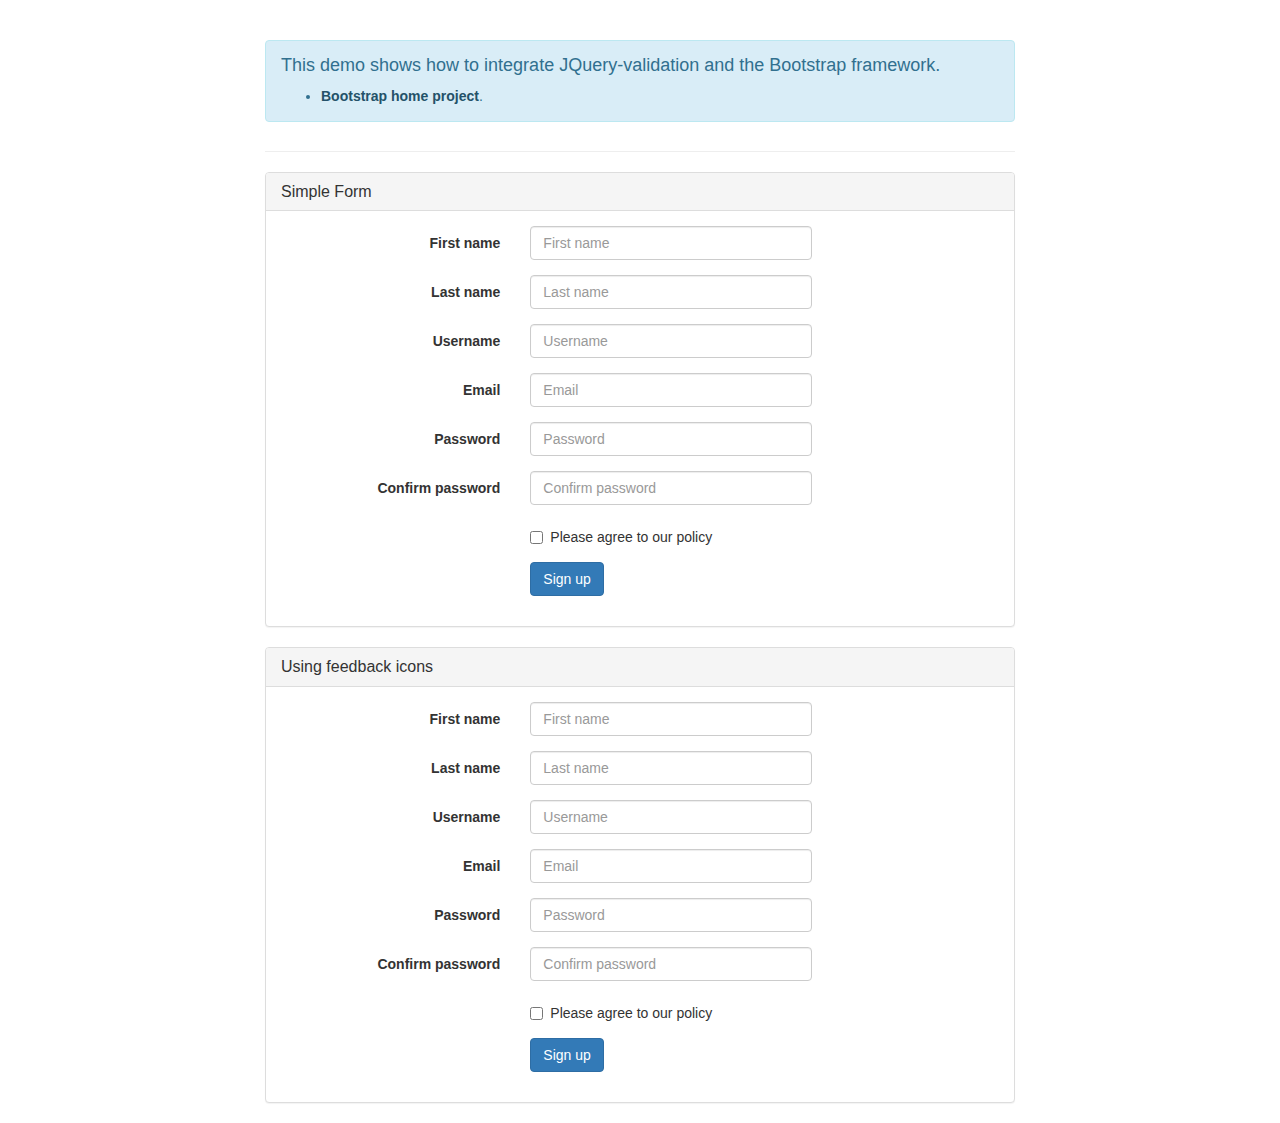
<file: js/demo/bootstrap/index.html>
<!DOCTYPE html>
<html>
<head>
	<title>JQuery-validation demo | Bootstrap</title>

	<link rel="stylesheet" href="https://maxcdn.bootstrapcdn.com/bootstrap/3.3.5/css/bootstrap.min.css" />

	<script type="text/javascript" src="../../lib/jquery-1.11.1.js"></script>
	<script type="text/javascript" src="../../dist/jquery.validate.js"></script>
</head>
<body>
	<div class="container">
		<div class="row">
			<div class="col-sm-8 col-sm-offset-2">
				<div class="page-header">
					<div class="alert alert-info" role="alert">
						<h4>This demo shows how to integrate JQuery-validation and the Bootstrap framework.</h4>
						<ul>
							<li><a href="https://getbootstrap.com/" class="alert-link">Bootstrap home project</a>.</li>
						</ul>
					</div>
				</div>

				<div class="panel panel-default">
					<div class="panel-heading">
						<h3 class="panel-title">Simple Form</h3>
					</div>
					<div class="panel-body">
						<form id="signupForm" method="post" class="form-horizontal" action="">
							<div class="form-group">
								<label class="col-sm-4 control-label" for="firstname">First name</label>
								<div class="col-sm-5">
									<input type="text" class="form-control" id="firstname" name="firstname" placeholder="First name" />
								</div>
							</div>

							<div class="form-group">
								<label class="col-sm-4 control-label" for="lastname">Last name</label>
								<div class="col-sm-5">
									<input type="text" class="form-control" id="lastname" name="lastname" placeholder="Last name" />
								</div>
							</div>

							<div class="form-group">
								<label class="col-sm-4 control-label" for="username">Username</label>
								<div class="col-sm-5">
									<input type="text" class="form-control" id="username" name="username" placeholder="Username" />
								</div>
							</div>

							<div class="form-group">
								<label class="col-sm-4 control-label" for="email">Email</label>
								<div class="col-sm-5">
									<input type="text" class="form-control" id="email" name="email" placeholder="Email" />
								</div>
							</div>

							<div class="form-group">
								<label class="col-sm-4 control-label" for="password">Password</label>
								<div class="col-sm-5">
									<input type="password" class="form-control" id="password" name="password" placeholder="Password" />
								</div>
							</div>

							<div class="form-group">
								<label class="col-sm-4 control-label" for="confirm_password">Confirm password</label>
								<div class="col-sm-5">
									<input type="password" class="form-control" id="confirm_password" name="confirm_password" placeholder="Confirm password" />
								</div>
							</div>

							<div class="form-group">
								<div class="col-sm-5 col-sm-offset-4">
									<div class="checkbox">
										<label>
											<input type="checkbox" id="agree" name="agree" value="agree" />Please agree to our policy
										</label>
									</div>
								</div>
							</div>

							<div class="form-group">
								<div class="col-sm-9 col-sm-offset-4">
									<button type="submit" class="btn btn-primary" name="signup" value="Sign up">Sign up</button>
								</div>
							</div>
						</form>
					</div>
				</div>

				<div class="panel panel-default">
					<div class="panel-heading">
						<h3 class="panel-title">Using feedback icons</h3>
					</div>
					<div class="panel-body">
						<form id="signupForm1" method="post" class="form-horizontal" action="">
							<div class="form-group">
								<label class="col-sm-4 control-label" for="firstname1">First name</label>
								<div class="col-sm-5">
									<input type="text" class="form-control" id="firstname1" name="firstname1" placeholder="First name" />
								</div>
							</div>

							<div class="form-group">
								<label class="col-sm-4 control-label" for="lastname1">Last name</label>
								<div class="col-sm-5">
									<input type="text" class="form-control" id="lastname1" name="lastname1" placeholder="Last name" />
								</div>
							</div>

							<div class="form-group">
								<label class="col-sm-4 control-label" for="username1">Username</label>
								<div class="col-sm-5">
									<input type="text" class="form-control" id="username1" name="username1" placeholder="Username" />
								</div>
							</div>

							<div class="form-group">
								<label class="col-sm-4 control-label" for="email1">Email</label>
								<div class="col-sm-5">
									<input type="text" class="form-control" id="email1" name="email1" placeholder="Email" />
								</div>
							</div>

							<div class="form-group">
								<label class="col-sm-4 control-label" for="password1">Password</label>
								<div class="col-sm-5">
									<input type="password" class="form-control" id="password1" name="password1" placeholder="Password" />
								</div>
							</div>

							<div class="form-group">
								<label class="col-sm-4 control-label" for="confirm_password1">Confirm password</label>
								<div class="col-sm-5">
									<input type="password" class="form-control" id="confirm_password1" name="confirm_password1" placeholder="Confirm password" />
								</div>
							</div>

							<div class="form-group">
								<div class="col-sm-5 col-sm-offset-4">
									<div class="checkbox">
										<label>
											<input type="checkbox" id="agree1" name="agree1" value="agree" />Please agree to our policy
										</label>
									</div>
								</div>
							</div>

							<div class="form-group">
								<div class="col-sm-9 col-sm-offset-4">
									<button type="submit" class="btn btn-primary" name="signup1" value="Sign up">Sign up</button>
								</div>
							</div>
						</form>
					</div>
				</div>
			</div>
		</div>
	</div>
	<script type="text/javascript">
		$.validator.setDefaults( {
			submitHandler: function () {
				alert( "submitted!" );
			}
		} );

		$( document ).ready( function () {
			$( "#signupForm" ).validate( {
				rules: {
					firstname: "required",
					lastname: "required",
					username: {
						required: true,
						minlength: 2
					},
					password: {
						required: true,
						minlength: 5
					},
					confirm_password: {
						required: true,
						minlength: 5,
						equalTo: "#password"
					},
					email: {
						required: true,
						email: true
					},
					agree: "required"
				},
				messages: {
					firstname: "Please enter your firstname",
					lastname: "Please enter your lastname",
					username: {
						required: "Please enter a username",
						minlength: "Your username must consist of at least 2 characters"
					},
					password: {
						required: "Please provide a password",
						minlength: "Your password must be at least 5 characters long"
					},
					confirm_password: {
						required: "Please provide a password",
						minlength: "Your password must be at least 5 characters long",
						equalTo: "Please enter the same password as above"
					},
					email: "Please enter a valid email address",
					agree: "Please accept our policy"
				},
				errorElement: "em",
				errorPlacement: function ( error, element ) {
					// Add the `help-block` class to the error element
					error.addClass( "help-block" );

					if ( element.prop( "type" ) === "checkbox" ) {
						error.insertAfter( element.parent( "label" ) );
					} else {
						error.insertAfter( element );
					}
				},
				highlight: function ( element, errorClass, validClass ) {
					$( element ).parents( ".col-sm-5" ).addClass( "has-error" ).removeClass( "has-success" );
				},
				unhighlight: function (element, errorClass, validClass) {
					$( element ).parents( ".col-sm-5" ).addClass( "has-success" ).removeClass( "has-error" );
				}
			} );

			$( "#signupForm1" ).validate( {
				rules: {
					firstname1: "required",
					lastname1: "required",
					username1: {
						required: true,
						minlength: 2
					},
					password1: {
						required: true,
						minlength: 5
					},
					confirm_password1: {
						required: true,
						minlength: 5,
						equalTo: "#password1"
					},
					email1: {
						required: true,
						email: true
					},
					agree1: "required"
				},
				messages: {
					firstname1: "Please enter your firstname",
					lastname1: "Please enter your lastname",
					username1: {
						required: "Please enter a username",
						minlength: "Your username must consist of at least 2 characters"
					},
					password1: {
						required: "Please provide a password",
						minlength: "Your password must be at least 5 characters long"
					},
					confirm_password1: {
						required: "Please provide a password",
						minlength: "Your password must be at least 5 characters long",
						equalTo: "Please enter the same password as above"
					},
					email1: "Please enter a valid email address",
					agree1: "Please accept our policy"
				},
				errorElement: "em",
				errorPlacement: function ( error, element ) {
					// Add the `help-block` class to the error element
					error.addClass( "help-block" );

					// Add `has-feedback` class to the parent div.form-group
					// in order to add icons to inputs
					element.parents( ".col-sm-5" ).addClass( "has-feedback" );

					if ( element.prop( "type" ) === "checkbox" ) {
						error.insertAfter( element.parent( "label" ) );
					} else {
						error.insertAfter( element );
					}

					// Add the span element, if doesn't exists, and apply the icon classes to it.
					if ( !element.next( "span" )[ 0 ] ) {
						$( "<span class='glyphicon glyphicon-remove form-control-feedback'></span>" ).insertAfter( element );
					}
				},
				success: function ( label, element ) {
					// Add the span element, if doesn't exists, and apply the icon classes to it.
					if ( !$( element ).next( "span" )[ 0 ] ) {
						$( "<span class='glyphicon glyphicon-ok form-control-feedback'></span>" ).insertAfter( $( element ) );
					}
				},
				highlight: function ( element, errorClass, validClass ) {
					$( element ).parents( ".col-sm-5" ).addClass( "has-error" ).removeClass( "has-success" );
					$( element ).next( "span" ).addClass( "glyphicon-remove" ).removeClass( "glyphicon-ok" );
				},
				unhighlight: function ( element, errorClass, validClass ) {
					$( element ).parents( ".col-sm-5" ).addClass( "has-success" ).removeClass( "has-error" );
					$( element ).next( "span" ).addClass( "glyphicon-ok" ).removeClass( "glyphicon-remove" );
				}
			} );
		} );
	</script>
</body>
</html>
</file>
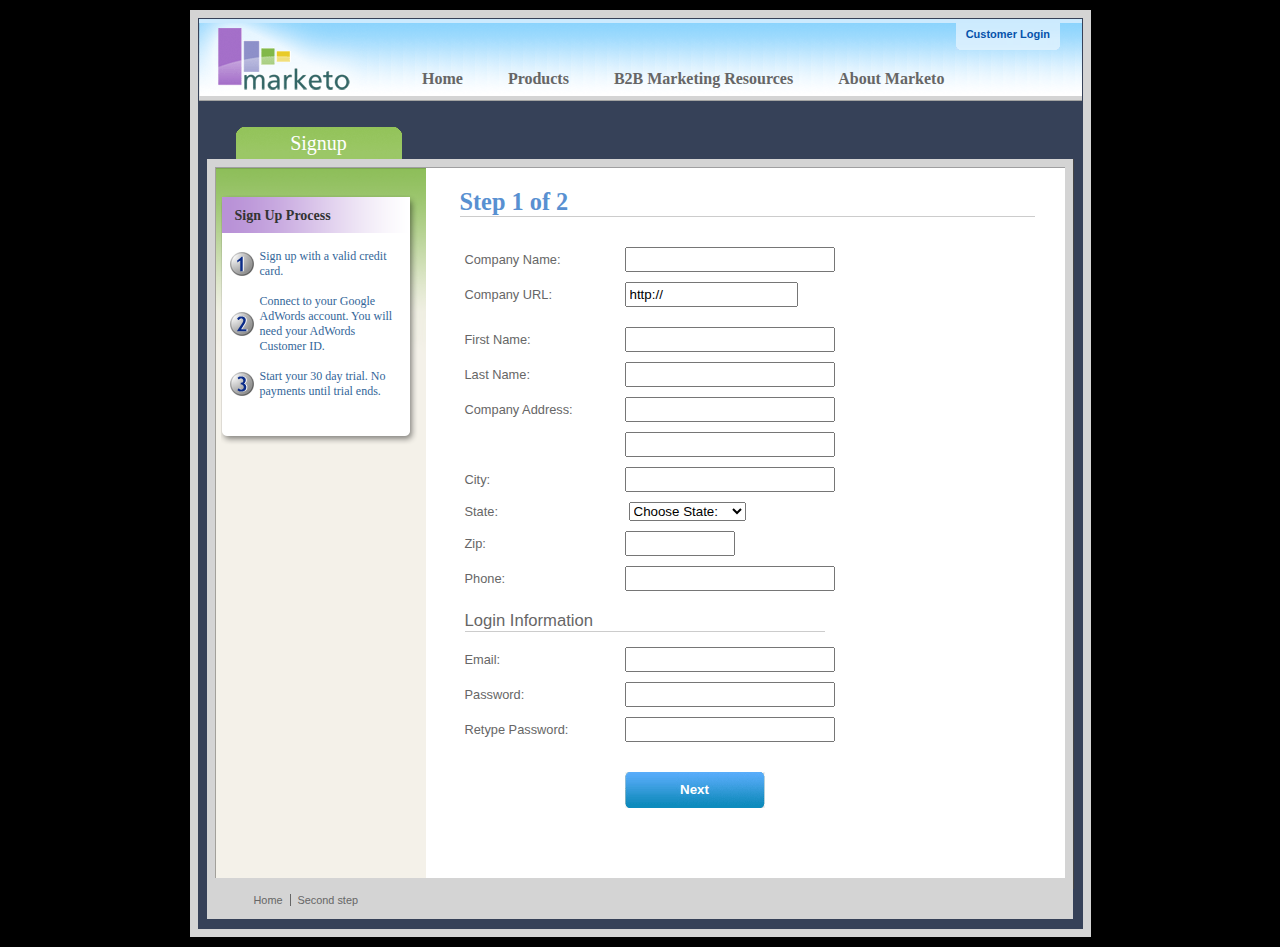
<file: js/demo/marketo/index.html>
<!DOCTYPE html>
<html lang="en">
<head>
	<meta charset="utf-8">
	<title>Subscription Signup | Marketo</title>
	<script src="../../lib/jquery.js"></script>
	<script src="../../lib/jquery.mockjax.js"></script>
	<script src="../../dist/jquery.validate.js"></script>
	<script src="jquery.maskedinput.js"></script>
	<script src="mktSignup.js"></script>
	<link rel="stylesheet" href="stylesheet.css">
</head>
<body>
<!-- start page wrapper -->
<div id="letterbox">
	<!-- start header container -->
	<div id="header-background">
		<div class="nav-global-container">
			<div class="login">
				<a href="#">
					<span></span>Customer Login</a>
			</div>
			<div class="logo">
				<a href="#">
					<img src="images/logo_marketo.gif" width="168" height="73" alt="Marketo">
				</a>
			</div>
			<div class="nav-global">
				<ul>
					<li>
						<a href="#" class="nav-g01">
							<span></span>Home</a>
					</li>
					<li>
						<a href="#" class="nav-g02">
							<span></span>Products</a>
					</li>
					<li>
						<a href="#" class="nav-g04">
							<span></span>B2B Marketing Resources</a>
					</li>
					<li>
						<a href="#" class="nav-g05">
							<span></span>About Marketo</a>
					</li>
				</ul>
			</div>
		</div>
	</div>
	<!-- end header container -->
	<div class="line-grey-tier"></div>
	<!-- start page container 2 div-->
	<div id="page-container" class="resize">
		<div id="page-content-inner" class="resize">
			<!-- start col-main -->
			<div id="col-main" class="resize" style="">
				<!-- start main content -->
				<div class="main-content resize">
					<div class="action-container" style="display:none;"></div>
					<h1>Step 1 of 2</h1>
					<p>
					</p>
					<br clear="all">
					<div>
						<form id="profileForm" type="actionForm" action="step2.htm" method="get">
							<div class="error" style="display:none;">
								<img src="images/warning.gif" alt="Warning!" width="24" height="24" style="float:left; margin: -5px 10px 0px 0px;">
								<span></span>.
								<br clear="all">
							</div>
							<table cellpadding="0" cellspacing="0" border="0">
								<tr>
									<td class="label">
										<label for="co_name">Company Name:</label>
									</td>
									<td class="field">
										<input id="co_name" class="required" maxlength="40" name="co_name" size="20" type="text" tabindex="1" value="">
									</td>
								</tr>
								<tr>
									<td class="label">
										<label for="co_url">Company URL:</label>
									</td>
									<td class="field">
										<input id="co_url" class="required defaultInvalid url" maxlength="40" name="co_url" style="width:163px" type="text" tabindex="2" value="http://">
									</td>
								</tr>
								<tr>
									<td>
									<td>
								</tr>
								<tr>
									<td class="label">
										<label for="first_name">First Name:</label>
									</td>
									<td class="field">
										<input id="first_name" class="required" maxlength="40" name="first_name" size="20" type="text" tabindex="3" value="">
									</td>
								</tr>
								<tr>
									<td class="label">
										<label for="last_name">Last Name:</label>
									</td>
									<td class="field">
										<input id="last_name" class="required" maxlength="40" name="last_name" size="20" type="text" tabindex="4" value="">
									</td>
								</tr>
								<tr>
									<td class="label">
										<label for="address1">Company Address:</label>
									</td>
									<td class="field">
										<input maxlength="40" class="required" name="address1" size="20" type="text" tabindex="5" value="">
									</td>
								</tr>
								<tr>
									<td class="label"></td>
									<td class="field">
										<input maxlength="40" name="address2" size="20" type="text" tabindex="6" value="">
									</td>
								</tr>
								<tr>
									<td class="label">
										<label for="city">City:</label>
									</td>
									<td class="field">
										<input maxlength="40" class="required" name="city" size="20" type="text" tabindex="7" value="">
									</td>
								</tr>
								<tr>
									<td class="label">
										<label for="state">State:</label>
									</td>
									<td class="field">
										<select id="state" class="required" name="state" style="margin-left: 4px;" tabindex="8">
											<option value="">Choose State:</option>
											<option value="AL">Alabama</option>
											<option value="AK">Alaska</option>
											<option value="AZ">Arizona</option>
											<option value="AR">Arkansas</option>
											<option value="CA">California</option>
											<option value="CO">Colorado</option>
											<option value="CT">Connecticut</option>
											<option value="DE">Delaware</option>
											<option value="FL">Florida</option>
											<option value="GA">Georgia</option>
											<option value="HI">Hawaii</option>
											<option value="ID">Idaho</option>
											<option value="IL">Illinois</option>
											<option value="IN">Indiana</option>
											<option value="IA">Iowa</option>
											<option value="KS">Kansas</option>
											<option value="KY">Kentucky</option>
											<option value="LA">Louisiana</option>
											<option value="ME">Maine</option>
											<option value="MD">Maryland</option>
											<option value="MA">Massachusetts</option>
											<option value="MI">Michigan</option>
											<option value="MN">Minnesota</option>
											<option value="MS">Mississippi</option>
											<option value="MO">Missouri</option>
											<option value="MT">Montana</option>
											<option value="NE">Nebraska</option>
											<option value="NV">Nevada</option>
											<option value="NH">New Hampshire</option>
											<option value="NJ">New Jersey</option>
											<option value="NM">New Mexico</option>
											<option value="NY">New York</option>
											<option value="NC">North Carolina</option>
											<option value="ND">North Dakota</option>
											<option value="OH">Ohio</option>
											<option value="OK">Oklahoma</option>
											<option value="OR">Oregon</option>
											<option value="PA">Pennsylvania</option>
											<option value="RI">Rhode Island</option>
											<option value="SC">South Carolina</option>
											<option value="SD">South Dakota</option>
											<option value="TN">Tennessee</option>
											<option value="TX">Texas</option>
											<option value="UT">Utah</option>
											<option value="VT">Vermont</option>
											<option value="VA">Virginia</option>
											<option value="WA">Washington</option>
											<option value="WV">West Virginia</option>
											<option value="WI">Wisconsin</option>
											<option value="WY">Wyoming</option>
										</select>
									</td>
								</tr>
								<tr>
									<td class="label">
										<label for="zip">Zip:</label>
									</td>
									<td class="field">
										<input maxlength="10" name="zip" style="width: 100px" type="text" class="required zipcode" tabindex="9" value="">
									</td>
								</tr>
								<tr>
									<td class="label">
										<label for="phone">Phone:</label>
									</td>
									<td class="field">
										<input id="phone" maxlength="14" name="phone" type="text" class="required phone" tabindex="10" value="">
									</td>
								</tr>
								<tr>
									<td colspan="2">
										<h2 style="border-bottom: 1px solid #CCCCCC;">Login Information</h2>
									</td>
								</tr>
								<tr>
									<td class="label">
										<label for="email">Email:</label>
									</td>
									<td class="field">
										<input id="email" class="required email" remote="emails.action" maxlength="40" name="email" size="20" type="text" tabindex="11" value="">
									</td>
								</tr>
								<tr>
									<td class="label">
										<label for="password1">Password:</label>
									</td>
									<td class="field">
										<input id="password1" class="required password" maxlength="40" name="password1" size="20" type="password" tabindex="12" value="">
									</td>
								</tr>
								<tr>
									<td class="label">
										<label for="password2">Retype Password:</label>
									</td>
									<td class="field">
										<input id="password2" class="required" equalTo="#password1" maxlength="40" name="password2" size="20" type="password" tabindex="13" value="">
										<div class="formError"></div>
									</td>
								</tr>
								<tr>
									<td></td>
									<td>
										<div class="buttonSubmit">
											<span></span>
											<input class="formButton" type="submit" value="Next" style="width: 140px" tabindex="14">
										</div>
									</td>
								</tr>
							</table>
							<br>
							<br>
						</form>
						<br clear="all">
					</div>
				</div>
				<!-- end main content -->
				<br>
			</div>
			<!-- end col-main -->
			<!-- start left col -->
			<div id="col-left" class="nav-left-back empty resize" style="position: absolute; min-height: 450px;">
				<div class="col-left-header-tab" style="position: absolute;">Signup</div>
				<div class="nav-left"></div>
				<div class="left-nav-callout png" style="top: 15px; margin-bottom: 100px;">
					<img src="images/left-nav-callout-long.png" class="png" alt="">
					<h6>Sign Up Process</h6>
					<a style="background-image: url(images/step1-24.gif); font-weight: normal; text-decoration: none; cursor: default;">Sign up with a valid credit card.</a>
					<a style="background-image: url(images/step2-24.gif); font-weight: normal; text-decoration: none; cursor: default;">Connect to your Google AdWords account.  You will need your AdWords Customer ID.</a>
					<a style="background-image: url(images/step3-24.gif); font-weight: normal; text-decoration: none; cursor: default;">Start your 30 day trial.  No payments until trial ends.</a>
				</div>
				<div class="footerAddress">
					<b>Marketo Inc.</b>
					<br>1710 S. Amphlett Blvd.
					<br>San Mateo, CA 94402 USA
					<br>
				</div>
				<br clear="all">
			</div>
			<!-- end left col -->
		</div>
	</div>
	<!-- end page container 2 divs-->
	<div id="footer-container" align="center">
		<div class="footer">
			<ul>
				<li><a href="..">Home</a>
				</li>
				<li class="line-off"><a href="step2.htm">Second step</a>
				</li>
			</ul>
		</div>
	</div>
	<!-- end page wrapper -->
</div>
</body>
</html>
</file>
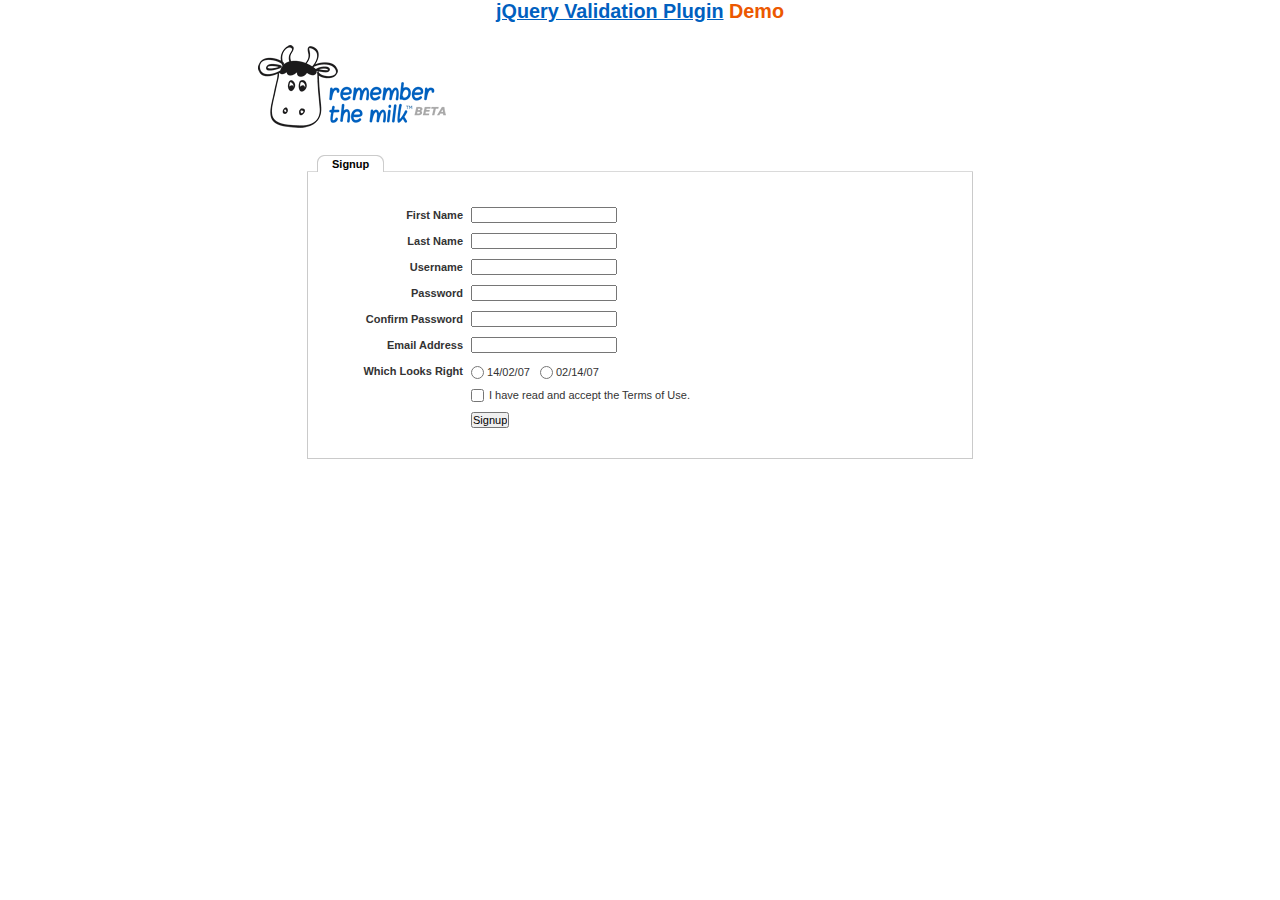
<file: js/demo/milk/index.html>
<!DOCTYPE html>
<html lang="en">
<head>
	<meta charset="utf-8">
	<title>Remember The Milk signup form - jQuery Validate plugin demo - with friendly permission from the RTM team</title>
	<link rel="stylesheet" href="milk.css">
	<script src="../../lib/jquery.js"></script>
	<script src="../../lib/jquery.mockjax.js"></script>
	<script src="../../dist/jquery.validate.js"></script>
	<script>
	$(document).ready(function() {
		$.mockjax({
			url: "emails.action",
			response: function(settings) {
				var email = settings.data.email,
					emails = ["glen@marketo.com", "george@bush.gov", "me@god.com", "aboutface@cooper.com", "steam@valve.com", "bill@gates.com"];
				this.responseText = "true";
				if ($.inArray(email, emails) !== -1) {
					this.responseText = "false";
				}
			},
			responseTime: 500
		});

		$.mockjax({
			url: "users.action",
			response: function(settings) {
				var user = settings.data.username,
					users = ["asdf", "Peter", "Peter2", "George"];
				this.responseText = "true";
				if ($.inArray(user, users) !== -1) {
					this.responseText = "false";
				}
			},
			responseTime: 500
		});

		// validate signup form on keyup and submit
		var validator = $("#signupform").validate({
			rules: {
				firstname: "required",
				lastname: "required",
				username: {
					required: true,
					minlength: 2,
					remote: "users.action"
				},
				password: {
					required: true,
					minlength: 5
				},
				password_confirm: {
					required: true,
					minlength: 5,
					equalTo: "#password"
				},
				email: {
					required: true,
					email: true,
					remote: "emails.action"
				},
				dateformat: "required",
				terms: "required"
			},
			messages: {
				firstname: "Enter your firstname",
				lastname: "Enter your lastname",
				username: {
					required: "Enter a username",
					minlength: jQuery.validator.format("Enter at least {0} characters"),
					remote: jQuery.validator.format("{0} is already in use")
				},
				password: {
					required: "Provide a password",
					minlength: jQuery.validator.format("Enter at least {0} characters")
				},
				password_confirm: {
					required: "Repeat your password",
					minlength: jQuery.validator.format("Enter at least {0} characters"),
					equalTo: "Enter the same password as above"
				},
				email: {
					required: "Please enter a valid email address",
					minlength: "Please enter a valid email address",
					remote: jQuery.validator.format("{0} is already in use")
				},
				dateformat: "Choose your preferred dateformat",
				terms: " "
			},
			// the errorPlacement has to take the table layout into account
			errorPlacement: function(error, element) {
				if (element.is(":radio"))
					error.appendTo(element.parent().next().next());
				else if (element.is(":checkbox"))
					error.appendTo(element.next());
				else
					error.appendTo(element.parent().next());
			},
			// specifying a submitHandler prevents the default submit, good for the demo
			submitHandler: function() {
				alert("submitted!");
			},
			// set this class to error-labels to indicate valid fields
			success: function(label) {
				// set &nbsp; as text for IE
				label.html("&nbsp;").addClass("checked");
			},
			highlight: function(element, errorClass) {
				$(element).parent().next().find("." + errorClass).removeClass("checked");
			}
		});

		// propose username by combining first- and lastname
		$("#username").focus(function() {
			var firstname = $("#firstname").val();
			var lastname = $("#lastname").val();
			if (firstname && lastname && !this.value) {
				this.value = (firstname + "." + lastname).toLowerCase();
			}
		});
	});
	</script>
</head>
<body>
<h1 id="banner"><a href="https://jqueryvalidation.org/">jQuery Validation Plugin</a> Demo</h1>
<div id="main">
	<div id="content">
		<div id="header">
			<div id="headerlogo">
				<img src="milk.png" alt="Remember The Milk">
			</div>
		</div>
		<div style="clear: both;">
			<div></div>
		</div>
		<div class="content">
			<div id="signupbox">
				<div id="signuptab">
					<ul>
						<li id="signupcurrent"><a href=" ">Signup</a>
						</li>
					</ul>
				</div>
				<div id="signupwrap">
					<form id="signupform" autocomplete="off" method="get" action="">
						<table>
							<tr>
								<td class="label">
									<label id="lfirstname" for="firstname">First Name</label>
								</td>
								<td class="field">
									<input id="firstname" name="firstname" type="text" value="" maxlength="100">
								</td>
								<td class="status"></td>
							</tr>
							<tr>
								<td class="label">
									<label id="llastname" for="lastname">Last Name</label>
								</td>
								<td class="field">
									<input id="lastname" name="lastname" type="text" value="" maxlength="100">
								</td>
								<td class="status"></td>
							</tr>
							<tr>
								<td class="label">
									<label id="lusername" for="username">Username</label>
								</td>
								<td class="field">
									<input id="username" name="username" type="text" value="" maxlength="50">
								</td>
								<td class="status"></td>
							</tr>
							<tr>
								<td class="label">
									<label id="lpassword" for="password">Password</label>
								</td>
								<td class="field">
									<input id="password" name="password" type="password" maxlength="50" value="">
								</td>
								<td class="status"></td>
							</tr>
							<tr>
								<td class="label">
									<label id="lpassword_confirm" for="password_confirm">Confirm Password</label>
								</td>
								<td class="field">
									<input id="password_confirm" name="password_confirm" type="password" maxlength="50" value="">
								</td>
								<td class="status"></td>
							</tr>
							<tr>
								<td class="label">
									<label id="lemail" for="email">Email Address</label>
								</td>
								<td class="field">
									<input id="email" name="email" type="text" value="" maxlength="150">
								</td>
								<td class="status"></td>
							</tr>
							<tr>
								<td class="label">
									<label>Which Looks Right</label>
								</td>
								<td class="field" colspan="2" style="vertical-align: top; padding-top: 2px;">
									<table>
										<tbody>
											<tr>
												<td style="padding-right: 5px;">
													<input id="dateformat_eu" name="dateformat" type="radio" value="0">
													<label id="ldateformat_eu" for="dateformat_eu">14/02/07</label>
												</td>
												<td style="padding-left: 5px;">
													<input id="dateformat_am" name="dateformat" type="radio" value="1">
													<label id="ldateformat_am" for="dateformat_am">02/14/07</label>
												</td>
												<td>
												</td>
											</tr>
										</tbody>
									</table>
								</td>
							</tr>
							<tr>
								<td class="label">&nbsp;</td>
								<td class="field" colspan="2">
									<div id="termswrap">
										<input id="terms" type="checkbox" name="terms">
										<label id="lterms" for="terms">I have read and accept the Terms of Use.</label>
									</div>
									<!-- /termswrap -->
								</td>
							</tr>
							<tr>
								<td class="label">
									<label id="lsignupsubmit" for="signupsubmit">Signup</label>
								</td>
								<td class="field" colspan="2">
									<input id="signupsubmit" name="signup" type="submit" value="Signup">
								</td>
							</tr>
						</table>
					</form>
				</div>
			</div>
		</div>
	</div>
</div>
</body>
</html>
</file>
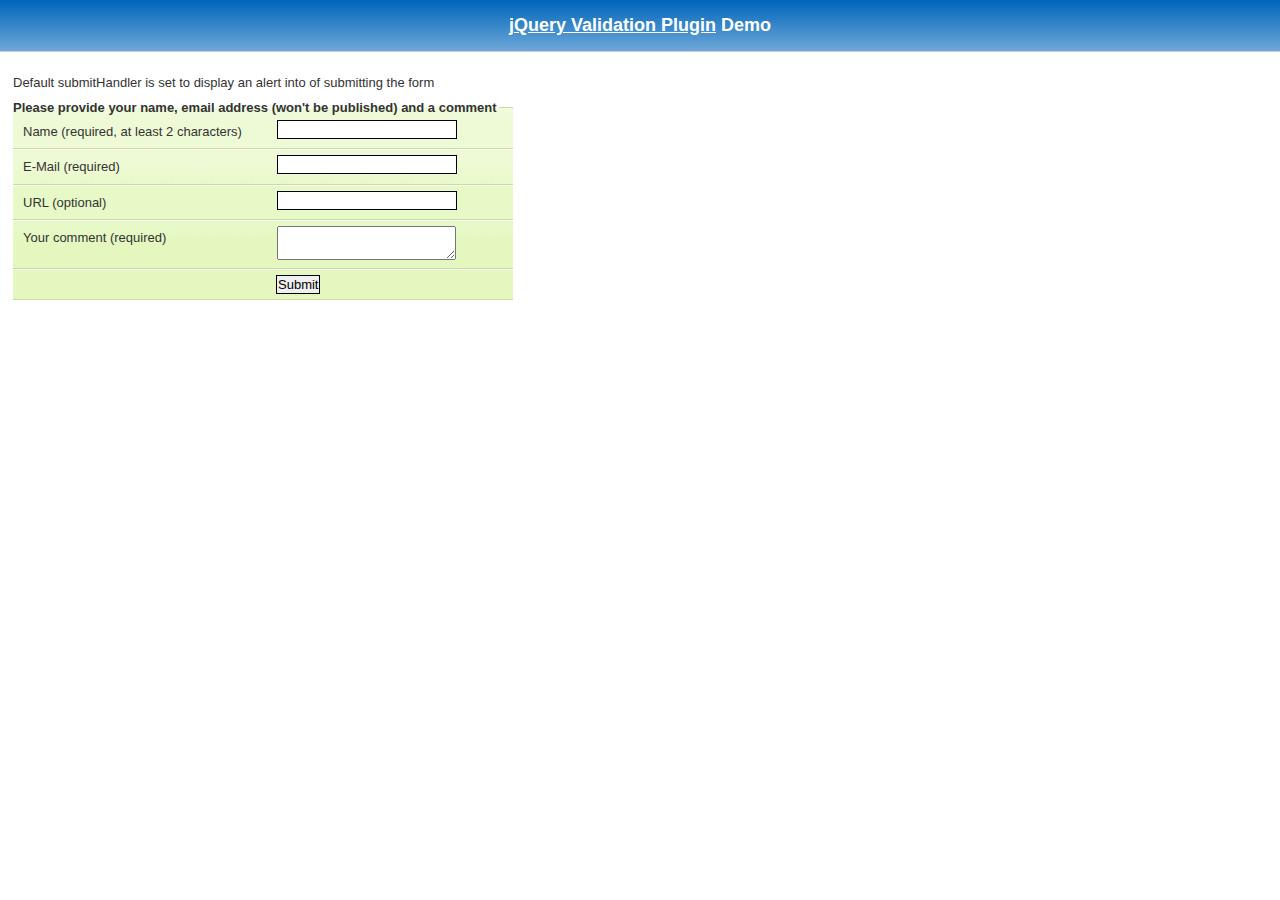
<file: js/demo/requirejs/index.html>
<!DOCTYPE html>
<html lang="en">
	<head>
		<meta charset="utf-8">
		<title>jQuery validation plug-in - requirejs demo</title>

		<link rel="stylesheet" href="../css/screen.css">

		<style type="text/css">
			#commentForm { width: 500px; }
			#commentForm label { width: 250px; }
			#commentForm label.error, #commentForm input.submit { margin-left: 253px; }
		</style>
</head>
<body>

	<h1 id="banner"><a href="https://jqueryvalidation.org/">jQuery Validation Plugin</a> Demo</h1>
	<div id="main">

		<p>Default submitHandler is set to display an alert into of submitting the form</p>
		<form class="cmxform" id="commentForm" method="get" action="">
			<fieldset>
				<legend>Please provide your name, email address (won't be published) and a comment</legend>
				<p>
					<label for="cname">Name (required, at least 2 characters)</label>
					<input id="cname" name="name" minlength="2" type="text" required>
				</p>
				<p>
					<label for="cemail">E-Mail (required)</label>
					<input id="cemail" type="email" name="email" required>
				</p>
				<p>
					<label for="curl">URL (optional)</label>
					<input id="curl" type="url" name="url">
				</p>
				<p>
					<label for="ccomment">Your comment (required)</label>
					<textarea id="ccomment" name="comment" required></textarea>
				</p>
				<p>
					<input class="submit" type="submit" value="Submit">
				</p>
			</fieldset>
		</form>

		<script>
		var require = {
			paths: {
				"jquery": "../../lib/jquery-3.1.1"
			}
		};
		</script>
		<script src="../../lib/require.js" data-main="app.js"></script>
	</div>
</body>
</html>
</file>
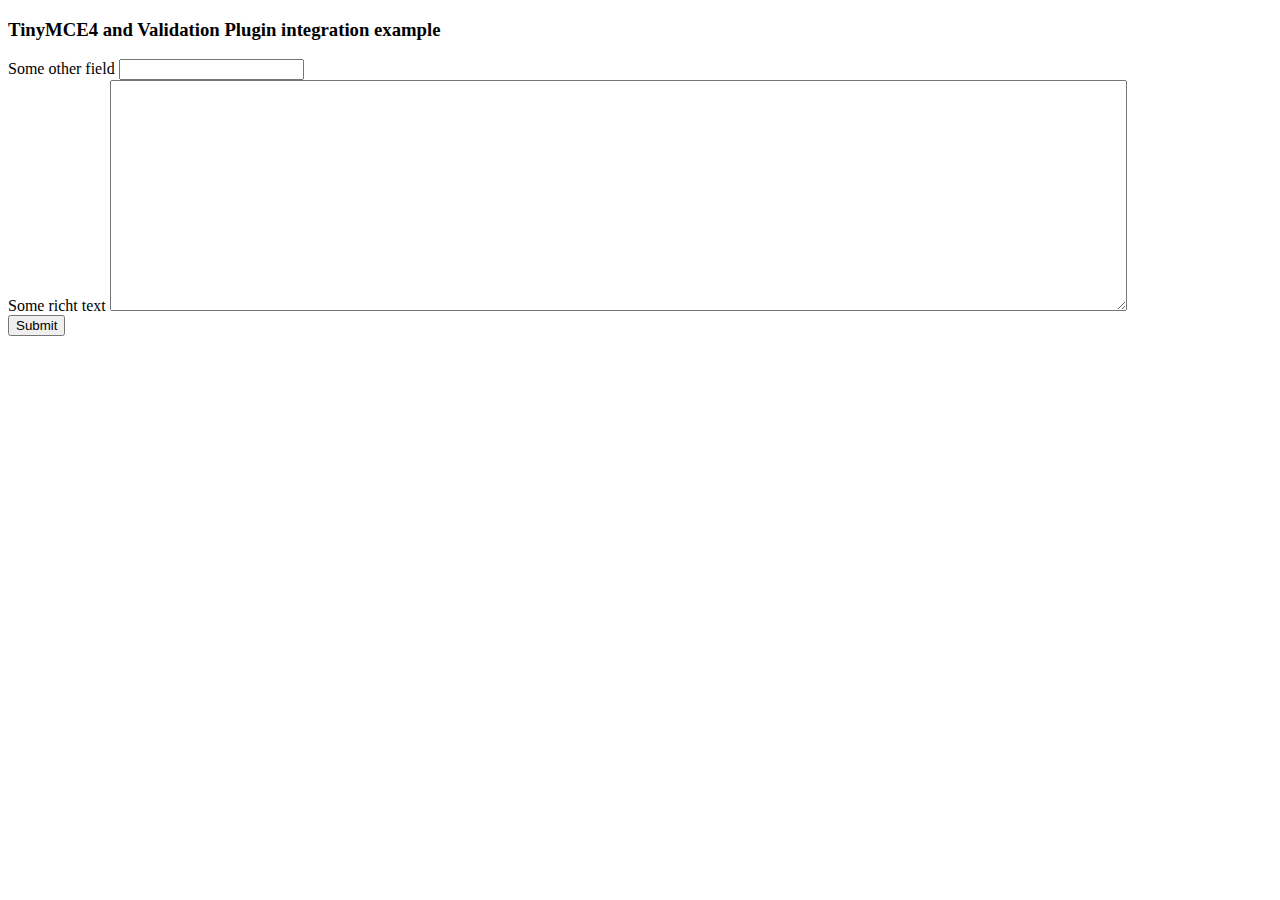
<file: js/demo/tinymce4/index.html>
<!doctype html>
<html lang="en">
<head>
	<meta charset="utf-8">
	<title>jQuery Validation plugin: integration with TinyMCE</title>
	<script src="../../lib/jquery.js"></script>
	<script src="../../dist/jquery.validate.js"></script>
	<script src="//tinymce.cachefly.net/4.1/tinymce.min.js"></script>
	<script>
	tinymce.init({
		mode: "textareas",

		setup: function(editor) {
			editor.on('change', function(e) {
				tinymce.triggerSave();
				$("#" + editor.id).valid();
			});
		}

	});
	$(function() {
		var validator = $("#myform").submit(function() {
			// update underlying textarea before submit validation
			tinyMCE.triggerSave();
		}).validate({
			ignore: "",
			rules: {
				title: "required",
				content: "required"
			},
			errorPlacement: function(label, element) {
				// position error label after generated textarea
				if (element.is("textarea")) {
					label.insertAfter(element.next());
				} else {
					label.insertAfter(element)
				}
			}
		});
		validator.focusInvalid = function() {
			// put focus on tinymce on submit validation
			if (this.settings.focusInvalid) {
				try {
					var toFocus = $(this.findLastActive() || this.errorList.length && this.errorList[0].element || []);
					if (toFocus.is("textarea")) {
						tinyMCE.get(toFocus.attr("id")).focus();
					} else {
						toFocus.filter(":visible").focus();
					}
				} catch (e) {
					// ignore IE throwing errors when focusing hidden elements
				}
			}
		}
	})
	</script>
	<!-- /TinyMCE -->
</head>
<body>
<form id="myform" action="">
	<h3>TinyMCE4 and Validation Plugin integration example</h3>
	<label>Some other field</label>
	<input name="title">
	<br>
	<label>Some richt text</label>
	<textarea id="content" name="content" rows="15" cols="80" style="width: 80%"></textarea>
	<br>
	<input type="submit" name="save" value="Submit">
</form>
</body>
</html>
</file>
<file: js/demo/marketo/stylesheet.css>
:-moz-any-link :focus {
	outline: none;
}

:focus {
	-moz-outline-style: none;
	outline: none;
}

body {
	font-size: 80%;
	margin: 0;
	padding: 0;
	font-family: tahoma, geneva, sans-serif;
	background-color: #000000;
}

a {
	color: #0653AB;
	outline: 0px;
	text-decoration: none;
}

a:hover {
	outline: 0px;
	text-decoration: underline;
}

img {
	border: 0px;
}

/* s1.0 - Page Containers */
#letterbox {
	margin: 10px auto;
	width: 883px;
	background-color: #364158;
	border: 8px solid #D4D4D4;
	padding: 1px 1px 10px 1px;
}

#header-background {
	background: url(images/back_nav_blue.gif) repeat-x;
	margin: 0px auto;
	padding: 0px;
	height: 73px;
	width: 883px;
	border-top: 4px solid #CCEAFE;
	border-bottom: 4px solid #D4D4D4;
}

#page-container {
	width: 866px;
	margin: 0px auto;
	margin-top: 33px; /* pad from top menu to actions buts*/
	margin-bottom: -11px;
	padding-top: 8px;
	padding-bottom: 8px;
	background-color: #D4D4D4; /* light grey*/
	border-right: 1px solid #464646;
}

#page-content-inner {
	width: 849px;
	margin: 0px auto;
	border-top: 1px solid #9F9FA0;
	border-left: 1px solid #A2A09A;
	background-color: #F4F1E9;
	position: relative;
}

#page-content-inner #col-left {
	width: 210px;
	float: left;
	background-color: #F4F1E9;
}

#page-content-inner #col-main {
	width: 639px;
	background-color: #ffffff;
	position: absolute;
	right: 0px;
	top: 0px;
}

#footer-container {
	width: 866px;
	position: relative;
	left: 8px;
	padding: 2px 0px 10px 0px;
	background-color: #D4D4D4; /* light grey*/
}

/* s2.0 - Global navigation bar */
.nav-global-container {
	width: 880px;
	margin: 0px auto;
	position: relative;
}

* html .nav-global-container { /* ie6 fix*/
	margin-bottom: -6px;
}

.login {
	position: absolute;
	right: 20px;
	text-align: center;
}

.login a,.login a span {
	display: block;
	height: 18px;
	font-size: 11px;
	background: url(images/login-sprite.gif) right -5px no-repeat;
	text-decoration: none;
	font-weight: bold;
	padding: 5px 10px 5px 10px;
	position: relative;
}

.login a:hover {
	color: #000000;
	text-decoration: underline;
}

div.login a span {
	background-position: left -105px;
	width: 4px;
	position: absolute;
	top: 0px;
	left: 0px;
	padding: 5px 0px 5px 0px;;
}

div.login a:hover span {

}

.logo {
	float: left;
	margin: 0px 0px -5px 0px; /* neg marging for ie6 */
}

.logo img {
	border: 0px;
	margin-left: -1px;
}

.nav-global {
	float: left;
	width: 645px;
	margin: 40px 0px 0px 40px;
	background-color: transparent;
}

.nav-global ul {
	margin: 0px;
	padding: 0px;
	list-style: none;
}

.nav-global li {
	float: left;
	white-space: nowrap;
}

div.nav-global li a,div.nav-global li a span {
	background-image: url(images/tab-sprite.gif);
	background-position: right 100px;
	background-repeat: no-repeat;
	height: 32px;
	color: #666666;
	text-decoration: none;
	font: bold 16px 'trebuchet ms';
	margin-right: 15px;
	display: block;
	position: relative;
	padding: 7px 15px 0px 15px;
}

div.nav-global li a:hover {
	background-position: right 0px;
	color: #333333;
}

div.nav-global li a:hover span {
	background-position: left -100px;
	display: block !important;
}

div.nav-global li a span {
	background-position: left 150px;
	width: 4px;
	position: absolute;
	left: 0px;
	top: 0px;
	padding: 7px 0px 0px 0px;
}

body.safari div.nav-global li a span {
	display: none;
}

div.nav-global li a.on,div.nav-global li a.on:hover {
	background-position: right -55px;
	color: #FFFFFF;
}

div.nav-global li a.on span,div.nav-global li a.on:hover span {
	background-position: left -155px;
	display: block !important;
}

div.action-container {
	position: relative;
	top: -45px;
	cursor: pointer;
}

div.action-icon-container {
	position: absolute;
	top: -17px;
	left: -17px;
	z-index: 10;
	width: 100px;
	height: 100px;
	overflow: hidden;
}

div.action-icon {
	border: 0px;
	position: absolute;
	top: -0px;
	left: 0px;
}

div.action-button-container {
	height: 106px;
	width: 180px;
	overflow: hidden;
	position: absolute;
	top: 0px;
	left: 0px;
	z-index: 5;
}

img.action-icon {
	border: 0px;
	position: absolute;
	top: 0px;
	left: 0px;
	z-index: 0
}

div.action-text {
	z-index: 20;
	color: #FFFFFF;
	position: absolute;
	left: 40px;
	top: 12px;
	font: 14px tahoma, geneva;
	padding-top: 30px;
}

div.bigbuttons {
	top: -20px;
}

div.action-header {
	z-index: 21;
	position: absolute;
	left: 40px;
	top: 10px;
}

div.action-header b {
	font: bold 17px tahoma, geneva;
	display: block;
	margin-bottom: 10px;
	color: #0b2c89;
	position: absolute;
	top: 0px;
	left: 0px;
	width: 130px;
}

div.action-header b.shadow {
	top: 1px;
	left: 1px;
	color: #d5d5d5;
}

img.action-button {
	position: relative;
}

div.hover img.action-button {
	top: -131px;
}

div.on img.action-button {
	top: -261px;
}

/* s3.0 - top of content Action Buttons */
.action-buttons {
	width: 100%; /* ie6 requires */
}

.action-buttons ul {
	position: relative;
	padding: 0px;
}

.action-buttons li {
	position: relative; /* ie6 fix */
	float: left;
	list-style: none;
	text-align: center;
	line-height: 16px;
	margin: -61px 0px 0px 0px;
}

.action-home li {
	margin: -49px 0px 0px 0px;
}

.action-buttons  a {
	display: block;
	height: 110px;
	width: 175px;
	padding: 14px 0px 0px 25px;
	text-decoration: none;
	font-size: 12px;
	font-weight: bold;
	color: #ffffff;
}

.action-buttons li span {
	color: #053880;
	line-height: 47px;
	font-size: 17px;
}

div.action-bottom {
	margin: 15px 0px 10px 0px;
	float: left;
}

div.action-bottom a {
	height: 61px;
	width: 178px;
	border: 0px;
	background: url(images/action-bottom.gif) no-repeat 0px 0px;
	color: #0b2c89;
	float: left;
	position: relative;
	font: bold 17px tahoma, geneva;
	text-decoration: none;
	margin-right: 10px;
}

div.action-bottom a span {
	position: absolute;
	top: 15px;
	left: 40px;
}

div.action-bottom a span.shadow {
	top: 16px;
	left: 41px;
	color: #d4d4d4;
}

.line-grey {
	background: url(images/line-grey.gif) 0 0 repeat-x;
	height: 2px;
	margin: 8px 25px 20px 0;
}

/* s4.0 - Home Hero Area */
.hero-background {
	position: relative;
	width: 880px;
	background: url(images/back_home-hero.jpg) 10px 0px no-repeat;
	height: 211px;
	margin: -20px 0px 45px 0px;
}

.hero-text {
	float: right;
	width: 626px;
	margin-top: 26px;
}

.hero-text a { /* Sign Up Now Button */
	padding: 5px 32px 0px 0px;
	float: right;
}

.hero-text h1 {
	font-size: 2.3em;
	line-height: 1.2em;
	color: #333333;
	font-family: Trebuchet MS;
	margin: 12px 0px 10px 10px;
}

.hero-text h2 {
	margin: 0px;
	font-weight: normal;
	font-size: 1.35em;
	margin: 5px 0px 13px 10px
}

/* s4.1 - Home Left Header tab */
.col-left-header-tab {
	position: relative; /* ie6 fix */
	background: url(images/tab_green.gif) 0 0 no-repeat;
	height: 30px;
	width: 166px;
	text-align: center;
	color: #ffffff;
	font: 20px 'trebuchet ms';
	padding-top: 2px;
	margin-top: -41px;
	margin-left: 20px;
	line-height: 29px;
	margin-bottom: 8px;
	display: block;
}

.col-left-header-tab a {
	color: #FFFFFF;
}

.callout-green {
	background: url(images/back_green-fade.gif) 0 0 repeat-x;
	font-size: 1.2em;
	padding: 10px 15px 20px 13px;
	color: #303B52;
	line-height: 1.4em;
}

/* s4.2 - Home Left Quote */
.callout-tan {
	color: #666666;
}

.callout-tan h1 {
	background: #F4F1E9 url(images/back_tan-fade.gif) 0 0 repeat-y;
	font-size: 1.1em;
	text-align: center;
	margin: 0px;
	padding: 11px 5px 11px 2px;
	color: #333333;
}

.callout-tan p {
	margin: 0px;
	margin-top: 5px;
	line-height: 1.4em;
	padding: 5px 10px 7px 13px;
}

.callout-tan p img {
	float: left;
	margin: 5px 10px 5px 0px;
}

.callout-tan div {
	text-align: left;
	padding: 5px 10px 7px 0px;
	font-weight: bold;
}

/* s4.3 - purple home boxes */
.box-purple {
	background: #C6C8E3 url(images/back_home-icons.png) 0px 0px repeat-x;
	border-left: 1px solid #ffffff;
	color: #333333;
	width: 581px;
	padding: 10px 15px 20px 15px;
}

div.box-purple a {

}

.box-purple h1 {
	font-size: 1.5em;
	margin: 10px 0px -15px 0px;
}

.box-purple li {
	margin: 0px 0px 0px -23px;
	line-height: 1.6em;
	font-size: 1em;
}

.box-purple  div {
	padding: 0px 0px 0px 110px;
}

.icon-text01 {
	background-image: url(images/icon_search-engine-market.png);
	background-repeat: no-repeat;
}

* html .icon-text01 {
	width: 460px; /* must have a width or heigh tag for ie6*/
	background-image: none;
	filter: progid : DXImageTransform . Microsoft .
		AlphaImageLoader(src = "images/icon_search-engine-market.png",
		sizingMethod = "crop");
}

.icon-text02 {
	background: url(images/icon_landing-pages.png) 0 0 no-repeat;
}

* html .icon-text02 {
	width: 460px; /* must have a width or heigh tag for ie6*/
	background-image: none;
	filter: progid : DXImageTransform . Microsoft .
		AlphaImageLoader(src = "images/icon_landing-pages.png", sizingMethod =
		"crop");
}

.icon-text03 {
	background: url(images/icon_salesforce.png) 0 0 no-repeat;
}

* html .icon-text03 {
	width: 460px; /* must have a width or heigh tag for ie6*/
	background-image: none;
	filter: progid : DXImageTransform . Microsoft .
		AlphaImageLoader(src = "images/icon_salesforce.png", sizingMethod =
		"crop");
}

/* s4.4 - news home boxes */
.callout-news {
	color: #555555;
	float: left;
	width: 49%;
	margin: 10px 1px 0px 0px;
	padding-bottom: 20px;
	text-align: left;
}

.line-news-r {
	border-right: 1px solid #D4D4D4;
}

.callout-news h1 {
	background-color: #EEEEEE;
	font-size: 1.2em;
	margin: 0px;
	padding: 11px 5px 11px 15px;
	color: #333333;
}

.callout-news p {
	margin: 10px 0px 0px 10px;
	padding: 0px 10px 7px 20px;
	background: url(images/news.gif) no-repeat left 1px;
}

.callout-news p a {

}

.callout-news ul {
	list-style-type: none;
	padding: 0;
	margin: 10px 0 0 10px;
}

.callout-news li {
	background: url(images/icon_news.gif) no-repeat left 2px;
	padding: 0px 5px 5px 20px;
}

.callout-news li a {
	display: block;
	margin-bottom: 5px;
}

.callout-news div {
	text-align: right;
}

#scrollup {
	position: relative;
	overflow: hidden;
	height: 440px;
	width: 200px
}

.headline {
	position: absolute;
	top: 600px;
	left: 5px;
	height: 585px;
	width: 190px;
	font: normal 12px tahoma, geneva !important;
}

div.more {
	margin: 5px 0px 0px 0px;
	padding: 0px 10px 0px 0px;
	letter-spacing: inherit;
}

div.more a {
	background: transparent url(images/arrow_r-blue.gif) no-repeat right 2px
		;
	font-weight: bold;
	padding: 0px 20px 0px 0px;
	font-weight: bold;
	text-decoration: none;
}

div.more a:hover {
	text-decoration: underline;
}

/* sX.0 - Left Nav */
.nav-left-back {
	background: url(images/back_nav_side.gif) 0 0 repeat-x;
}

div.empty {
	background: #F1F0E5 url(images/back_green-fade.gif) 0 0 repeat-x;
}

div.empty div.callout-green {

}

.nav-left {
	padding-top: 12px;
	/*background: url(images/logo_marketo_square.gif) 0 0 no-repeat;*/
	width: 210px;
}

.nav-left ul {
	margin: 0px;
	padding: 0px;
	list-style: none;
}

.nav-left li a {
	display: block;
	height: 24px;
	text-decoration: none;
	font-size: 12px;
	font-weight: bold;
	color: #ffffff;
	border-top: 1px solid #B3D38D;
	border-bottom: 1px solid #7CA84E;
	border-left: 1px solid #97B973;
	padding: 6px 0px 0px 20px;
}

.nav-left a:hover,.nav-left a.active:hover,#nav-left-sub a:hover {
	color: #4C6F28;
	background-color: #F4F1E9;
}

.nav-left a.open {
	background-image: url(images/arrow_d-green.gif);
	background-repeat: no-repeat;
	background-position: 6px 11px;
}

.nav-left-header-tab {
	position: relative; /* ie6 fix */
	background: url(images/tab_green.gif) 0 0 no-repeat;
	height: 32px;
	width: 166px;
	text-align: center;
	color: #ffffff;
	margin: -41px 0px 0px 22px;
	line-height: 22px;
	margin-bottom: 8px;
	display: block;
}

div.empty div.nav-left-header-tab {
	background: url(images/tab_green2.gif) 0 0 no-repeat;
}

.nav-left a.active {
	/* background: url(images/arrow_d-green.gif) 5px 10px no-repeat; */
	display: block;
	height: 24px;
	text-decoration: none;
	font-size: 12px;
	font-weight: bold;
	background-color: #F4F1E9;
	color: #4C6F28;
	border-top: 1px solid #D1E5BB;
	border-bottom: 1px solid #B0CB95;
	border-left: 1px solid #DADADA;
	padding: 6px 0px 0px 20px;
}

#nav-left-sub a {
	display: block;
	height: 24px;
	text-decoration: none;
	font-size: 12px;
	font-weight: bold;
	background-color: #D6E8C4;
	color: #4C6F28;
	border-top: 1px solid #D6E8C4;
	border-bottom: 1px solid #B0CB95;
	border-left: 1px solid #97B973;
	border-right: 1px solid #8DBE5A;
	padding: 6px 0px 0px 30px;
}

* html #nav-left-sub { /* ie6 fix */
	margin-top: -1px;
}

*+html #nav-left-sub { /* ie7 fix */
	margin-top: -1px;
}

#nav-left-sub a.active-page {
	display: block;
	height: 24px;
	text-decoration: none;
	font-size: 12px;
	font-weight: bold;
	background-color: #ffffff;
	color: #666666;
	border-top: 0px solid #7CA84E;
	border-bottom: 1px solid #B0CB95;
	border-left: 1px solid #97B973;
	border-right: 0px solid #8DBE5A;
	padding: 6px 0px 0px 30px;
	cursor: default; /* turns off hand icon for link */
}

/* sX.0 -  Main Content */
.main-content {
	color: #666666;
	position: absolute;
	right: 20px;
	padding-top: 20px;
	width: 585px;
	padding-bottom: 20px;
}

div.main-content div.main-content {

}

.main-content h1 {
	color: #5890D1;
	font-size: 1.9em;
	font-family: Trebuchet MS;
	border-bottom: 1px solid #cccccc;
	margin: 0px 10px 0px 0px;
}

.main-content h2 {
	color: #666666;
	font-size: 1.3em;
	font-weight: normal;
	margin: 10px 10px 5px 0px;
}

.main-content p {
	margin: 10px 10px 10px 0px;
	line-height: 1.55em;
}

/* sX.1 -  Main Content Sub Styles */
.sub-grey {
	border-top: 1px solid #D4D4D4;
	border-bottom: 1px solid #D4D4D4;
	background-color: #F4F4F4;
	margin: 10px 10px 0px 0px;
	padding: 0px 10px 20px 15px;
}

.sub-white {
	margin: 10px 10px 0px 0px;
	padding: 0px 10px 20px 15px;
}

img.screen-grab-r {
	margin-right: -8px;
	text-align: right;
	padding: 0px 0px 0px 10px;
}

div.main-content a.screenshot {
	float: right;
	padding: 10px 10px 0px 0px
}

.content-foot {
	border-top: 1px solid #D4D4D4;
	font-size: .9em;
	line-height: 1.45em;
	margin: 10px 20px 0px 0px;
	padding: 10px 10px 30px 0px;
}

div.main-content ul {
	position: relative;
	left: -25px;
}

div.main-content li {
	margin-bottom: 5px;
	list-style-type: disc
}

div.main-content li a {
	color: #6A6CB0;
}

/* sX.0 - Footer */
div.footer {
	color: #666666;
	font-size: .85em;
	font-weight: normal;
	height: 18px;
	margin: 0px auto;
	font-family: Tahoma, Geneva, sans-serif;
	margin-top: 10px;
}

.footer ul {
	list-style-type: none;
}

.footer li {
	float: left;
	border-right: 1px solid #666666;
	padding: 0px 7px 0px 7px;
	margin-top: 3px;
}

.footer a {
	color: #666666;
	text-decoration: none;
}

.footer a:hover {
	color: #0653AB;
	text-decoration: none;
}

.footer li.line-off {
	border-right: 0px solid #ffffff;
}

div.footer strong {
	font-weight: normal;
}

/* sX.0 - General Colors */
.line-grey,.line-grey-tier {
	border-top: 1px solid #A3A3A2;
}

.line-grey-tier {
	padding-bottom: 25px;
}

.bottom {
	height: 10px;
}

div.p10bottom {
	padding-bottom: 10px;
}

.clear {
	clear: both;
}

table.grid {
	background: #EEEEEE;
}

table.grid th {
	background-color: #F4F4F4;
}

table.grid td {
	background-color: #FFFFFF;
}

div.buttonSubmit {
	position: relative;
}

div.buttonSubmit input,div.buttonSubmit span {
	height: 36px;
	position: relative;
	background-image: url(images/button-submit.gif);
	background-repeat: no-repeat;
	background-position: right 0px;
	float: left;
	color: #FFFFFF;
	font-weight: bold;
	padding: 0px 15px 2px 15px;
	margin: 20px 0px 20px 0px;
	border: 0px;
	cursor: pointer;
	z-index: 5;
}

div.buttonSubmit input {
	width: auto;
}

div.buttonSubmit span {
	width: 4px;
	position: absolute;
	left: 0px;
	top: 0px;
	background-position: left -36px;
	padding: 0px 0px 0px 0px;
	z-index: 10;
}

body.safari div.buttonSubmit span {
	display: none
}

div.buttonSubmitHover input {
	background-position: right -72px;
}

div.buttonSubmitHover span {
	background-position: left -108px;
}

a.demoLink {
	padding: 1px 10px 0px 17px;
	height: 24px;
	background: url(images/bullet_triangle_blue.gif) no-repeat 0px 4px;
	display: block;
	float: left;
}

div.callout-tan a {
	background: none;
	color: #0653AB;
	margin: auto;
	display: block;
}

div.callout-tan a:hover {
	background: none;
	color: #0653AB;
}

label.error {
	display: block;
	color: red;
	font-style: italic;
	font-weight: normal;
}

input.error {
	border: 2px solid red;
}

p.demoBlock {
	border-bottom: 1px solid #DDDDDD;
	padding-bottom: 10px;
}

div.left-nav-callout {
	height: 200px;
	width: 190px;
	top: 55px;
	left: 5px;
	position: relative;
	padding-left: 9px;
	padding-top: 13px;
}

div.left-nav-callout img.png {
	position: absolute;
	z-index: 0;
	top: 0px;
	left: 0px;
}

div.left-nav-callout h6 {
	font: bold 14px tahoma, geneva;
	color: #333333;
	height: 36px;
	padding-left: 5px;
	margin: 0px;
	position: relative;
	z-index: 10;
}

div.left-nav-callout a {
	background: url(images/monitor24.gif) no-repeat 0px center;
	padding: 5px 0px 5px 30px;
	display: block;
	font: bold 12px tahoma, geneva;
	color: #336699;
	margin-bottom: 5px;
	position: relative;
	z-index: 10;
	width: 140px;
}

form table td {
	padding: 5px;
}

form table input {
	width: 200px;
	padding: 3px;
	margin: 0px;
}

textarea {
	width: 400px
}

td.label {
	width: 150px;
}

tr.required td.label {
	font-weight: bold;
	background: url(/images/forms/backRequiredGray.gif) no-repeat right
		center;
}

div.subTableDiv {
	width: 500px;
}

div.subTableDiv td.label {
	width: 135px;
}

ul#homeBlog li div.description {
	display: none;
}

td.field input.error, td.field select.error, tr.errorRow td.field input,tr.errorRow td.field select {
	border: 2px solid red;
	background-color: #FFFFD5;
	margin: 0px;
	color: red;
}

tr td.field div.formError {
	display: none;
	color: #FF0000;
}

tr.errorRow td.field div.formError {
	display: block;
	font-weight: normal;
}

div.error {
	color: red;
}

div.error a {
	color: #336699;
	font-size: 12px;
	text-decoration: underline
}

div.tooltip {
	position: absolute;
	left: 30px;
	bottom: 0px;
	display: none; /* in case javascript is disabled */
	width: 170px;
	background-color: #F4F1E9;
	z-index: 100;
	padding: 10px;
	border: 1px solid #CCCCCC;
}

div.offerbox {
	width: 125px;
	float: left;
	position: relative;
}

div.offerbox h3 {
	font: bold 17px tahoma, geneva;
	color: #333333;
	height: 55px;
	margin: 0px auto;
	text-align: center;
}

div.offerbox h4 {
	height: 100px;
	font: normal 13px tahoma, geneva;
	margin: 0px;
}

div.offerbox h5 {
	font: bold 14px tahoma, geneva;
	margin: 0px;
	height: 55px;
}

div.offerbox h5 small {
	float: left;
	font-weight: normal;
	font-size: 10px;
}

div.offerbox div.learnmore {
	padding-left: 25px;
}

div#marketoEditions {
	background: url(images/buynowBack.gif) no-repeat;
	width: 584px;
	height: 376px;
	float: left;
	position: relative;
	margin-bottom: 10px;
}

div.offerHeader {
	background: #0D8BBD;
	position: absolute;
	top: 20px;
	width: 266px;
	height: 34px;
	border: 1px solid #e1e4e2;
}

div.offerHeader span {
	font: 20px 'trebuchet ms';
	color: #FFFFFF;
	position: absolute;
	left: 0px;
	top: 0px;
}

div.offerHeader span.shadow {
	font: 20px 'trebuchet ms';
	color: #333333;
	position: absolute;
}

div.offerbox div.buttonSubmit {
	margin: 5px 0px 0px 10px;
}

div.footerAddress {
	position: absolute;
	bottom: 30px;
	left: 20px;
	color: #666666;
	font-size: 11px;
	display: none;
}
</file>
<file: js/demo/milk/milk.css>
/* GENERAL ELEMENTS */

* { margin: 0; padding: 0; }

body, input, select, textarea { font-family: verdana, arial, helvetica, sans-serif; font-size: 11px; }
body { color: #333;  background-color: #fff; text-align: center; }

a:link { color:#0060BF; text-decoration: underline; }
a:visited { color:#0060BF; text-decoration: underline; }
a:active { color:#0060BF; text-decoration: underline; }
a:hover { color:#000000; text-decoration: underline; }
	
h1, h2, h3, h4, h5, h6 { font-family: "Lucida Grande", "Lucida Sans Unicode", geneva, verdana, arial, helvetica, sans-serif; font-weight: bold; color: #666; }
h1 { font-size: 1.8em; margin: 0em 0em 0.6em 0em; color: #EC5800; }
h2 { font-size: 1.5em; margin: 1.2em 0em 0.4em 0em; }
h3 { font-size: 1.4em; margin: 1.2em 0em 0.4em 0em; color: #EC5800; }
h4 { font-size: 1.2em; margin: 1.2em 0em 0.4em 0em; }
h5 { font-size: 1.0em; margin: 1.2em 0em 0.4em 0em; }
h6 { font-size: 0.8em; margin: 1.2em 0em 0.4em 0em; }

img { border: 0px; }

p { font-size: 1.0em; line-height: 1.3em; margin: 1.2em 0em 1.2em 0em; }
li > p { margin-top: 0.2em; }
pre { font-family: monospace; font-size: 1.0em; }
strong, b { font-weight: bold; }

/* PAGE ELEMENTS */

/* Content */

#content { margin: 0em auto; width: 765px; padding: 10px 0 10px 0; text-align: left; /* Win IE5 */ }
.content { margin-left: 4.5em; margin-right: 4.5em; }
.content ol, .content ul, .content li { font-size: 1.0em; line-height: 1.3em; margin: 0.2em 0 0.1em 1.5em; }
.content ol.terms li { margin-bottom: 1em; }

/* Header */

#header { padding-bottom: 10em; }
#headerlogo { float: left; }
#headerlogo img { width: 188px; height: 83px;  }
#headernav { float: right; }

label { font-weight: bold; }
#reminders label { font-weight: normal; }

table.tabbedtable { padding-left: 3em; }
table.tabbedtable td { padding-bottom: 5px; }
table.tabbedtable label { text-align: right; padding-right: 9px; }
.hiddenlabel { visibility: hidden; }
.largelink { border: 1px solid #cacaca; padding: 10px; background-color: #E8EEF7; font-size: 1.2em; font-weight: bold; }
.largelinkwrap { padding-top: 10px; padding-bottom: 10px; }



#signuptab {
  float:left;
  width:100%;
  background:#fff url("bg.gif") repeat-x bottom;
  font-size: 1.0em;
  line-height: normal;
}
#signuptab ul {
  margin:0;
  padding: 0px 10px 0px 10px;
  list-style:none;
}
#signuptab li {
  float:left;
  background:url("left_white.png") no-repeat left top;
  margin:0;
  padding:0 3px 0 9px;
  border-bottom:1px solid #CACACA;
}
#signuptab a {
  float:left;
  display:block;
  width:.1em;
  background:url("right_white.png") no-repeat right top;
  padding:2px 15px 0px 6px;
  text-decoration:none;
  font-weight:bold;
  color:#fff;
  white-space: nowrap;
}
#signuptab > ul a {width:auto;}
/* Commented Backslash Hack hides rule from IE5-Mac \*/
#signuptab a {float:none;}
/* End IE5-Mac hack */
#signuptab a:hover {
  color:#333;
}
#signuptab #signupcurrent {
  background-position:0 -150px;
  border-width:0;
}
#signuptab #signupcurrent a {
  background-position:100% -150px;
  padding-bottom:1px;
  color:#000;
}
#signuptab li:hover, #signuptab li:hover a {
  background-position:0% -150px;
  color:#000;
}
#signuptab li:hover a {
  background-position:100% -150px;
}

/* Signup box */

#signupbox {
  width: 100%;
  text-align: center;
  margin: 0em auto;
}

#signupwrap {
  border: 1px solid #CACACA;
  border-top: 0;
  text-align: left;
  padding: 35px 10px 20px 30px;
  clear: both;
}

/* Unsupported browsers */

.orange_rbcontent { padding: 0.4em; }
.orange_rbroundbox { width: 100%; }

#unsupported {
  font-weight: bold;
  text-align: left;
}

/*#content {
  padding-top: 15px;
}*/

/* Signup form */

#signupform table {
  border-spacing: 0px;
  border-collapse: collapse;
  empty-cells: show;
}

#signupform .label {
  padding-top: 2px;
  padding-right: 8px;
  vertical-align: top;
  text-align: right;
  width: 125px;
  white-space: nowrap;
}

#signupform .field {
  padding-bottom: 10px;
  white-space: nowrap;
}

#signupform .status {
  padding-top: 2px;
  padding-left: 8px;
  vertical-align: top;
  width: 246px;
  white-space: nowrap;
}

#signupform .textfield {
  width: 150px;
}

#signupform label.error {
  background:url("../images/unchecked.gif") no-repeat 0px 0px;
  padding-left: 16px;
  padding-bottom: 2px;
  font-weight: bold;
  color: #EA5200;
}

#signupform label.checked {
  background:url("../images/checked.gif") no-repeat 0px 0px;
}

#signupform .success_msg {
  font-weight: bold;
  color: #0060BF;
  margin-left: 19px;
}

#signupform #dateformatStatus, #signupform #termsStatus {
  margin-left: 6px;
}

#signupform #dateformat_eu {
 vertical-align: middle;
}

#signupform #ldateformat_eu {
  font-weight: normal;
  vertical-align: middle;
}

#signupform #dateformat_am {
  vertical-align: middle;
}

#signupform #ldateformat_am {
  font-weight: normal;
  vertical-align: middle;
}

#signupform #termswrap {
  float: left;
}

#signupform #terms {
  vertical-align: middle;
  float: left;
  display: block;
  margin-right: 5px;
}

#signupform #lterms {
  font-weight: normal;
  vertical-align: middle;
  float: left;
  display: block;
  width: 350px;
  white-space: normal;
}

#signupform #lsignupsubmit {
  visibility: hidden;
}
</file>
<file: js/demo/css/screen.css>
/**********************************

Use: Main Screen Import

***********************************/

@import "reset.css";
@import "core.css";

@import "cmxformTemplate.css";
@import "cmxform.css";
</file>
